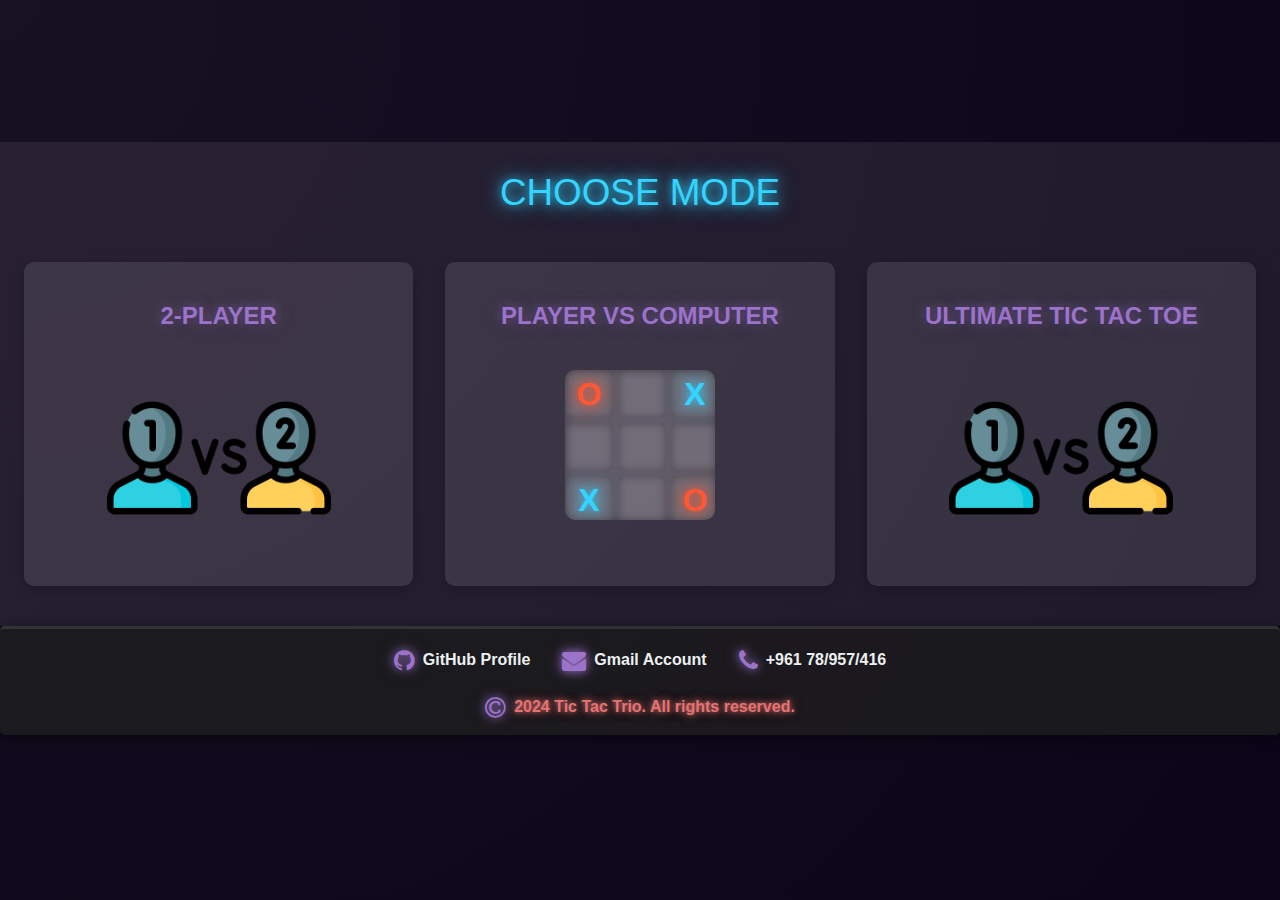
<file: home/index.html>
<!DOCTYPE html><html lang="en" data-critters-container><head>
  <meta charset="utf-8">
  <title>TicTacTrio</title>
  <base href="/">
  <meta name="viewport" content="width=device-width, initial-scale=1">
  <link rel="icon" type="image/x-icon" href="board.png">
  <link rel="stylesheet" href="https://cdnjs.cloudflare.com/ajax/libs/font-awesome/6.0.0-beta3/css/all.min.css">
  <link rel="stylesheet" href="https://cdnjs.cloudflare.com/ajax/libs/font-awesome/4.7.0/css/font-awesome.min.css">
<style>*{box-sizing:border-box}html{height:auto}body{font-family:Poppins,sans-serif;background:radial-gradient(circle at top left,#181023,#0b0519);color:#c3b3d8;margin:0;padding:0;height:100%;text-align:center}html,body{height:100%;display:flex;flex-direction:column;background-color:#121212}.main-content{padding:1.5rem;text-align:center;background:#ffffff14;color:#d5c4f2;transition:.3s ease;animation:fadeInSlideUp 1s;-webkit-user-select:none;user-select:none;flex:1}
</style><link rel="stylesheet" href="styles-X673FE6T.css" media="print" onload="this.media='all'"><noscript><link rel="stylesheet" href="styles-X673FE6T.css"></noscript><style ng-app-id="ng">[_nghost-ng-c811429936]{background:radial-gradient(circle at top left,#181023,#0b0519)}</style><style ng-app-id="ng">header[_ngcontent-ng-c3674075121]{display:flex;justify-content:space-between;align-items:center;padding:1.5rem 3rem;background:#ffffff0d;border-radius:15px;box-shadow:0 8px 25px #00000080;animation:_ngcontent-ng-c3674075121_fadeInSlideUp 1s ease forwards;opacity:0;border-right:none;border-top:none;border-left:none;-webkit-user-select:none;user-select:none;position:relative}@keyframes _ngcontent-ng-c3674075121_fadeInSlideUp{0%{opacity:0;transform:translateY(20px)}to{opacity:1;transform:translateY(0)}}.disable[_ngcontent-ng-c3674075121]{visibility:hidden}.main-header[_ngcontent-ng-c3674075121]{display:flex;justify-content:center;align-items:center;flex:1;text-align:center}.definition[_ngcontent-ng-c3674075121]{cursor:pointer;display:flex;flex-direction:column;align-items:center;margin:0 1rem}.title[_ngcontent-ng-c3674075121]{font-size:2.6rem;font-weight:700;text-transform:uppercase;letter-spacing:3px;color:#d5c4f2;transition:color .3s ease;animation:_ngcontent-ng-c3674075121_colorGlow 3s infinite alternate;text-shadow:3px 3px 10px rgba(0,0,0,.4),1px 1px 2px #9C73CA;background:linear-gradient(to right,#d5c4f2,#9c73ca);-webkit-background-clip:text;-webkit-text-fill-color:transparent}.more-info-btn[_ngcontent-ng-c3674075121]{position:absolute;right:2rem;top:47%;transform:translateY(-50%);width:3.525rem;height:3.525rem;background-color:#f39c12;color:#fff;border-radius:50%;display:flex;justify-content:center;align-items:center;box-shadow:0 4px 15px #0000004d;cursor:pointer;animation:_ngcontent-ng-c3674075121_glow 1.5s infinite alternate;transition:transform .3s ease,box-shadow .3s ease;border:2px solid #f39c12}.more-info-btn[_ngcontent-ng-c3674075121]   button[_ngcontent-ng-c3674075121]{background:transparent;border:none;color:#fff;font-size:2rem;font-weight:700;cursor:pointer;outline:none;transition:transform .4s ease,box-shadow .3s ease,rotate .5s ease}.tagline[_ngcontent-ng-c3674075121]{font-size:1.3rem;font-weight:600;color:#a78ac4;letter-spacing:1.2px;padding-bottom:0;margin-top:.3rem;text-shadow:1px 1px 2px rgba(0,0,0,.2)}.definition[_ngcontent-ng-c3674075121]   .title[_ngcontent-ng-c3674075121]:hover, .definition[_ngcontent-ng-c3674075121]   .tagline[_ngcontent-ng-c3674075121]:hover{color:#8c64ca;text-shadow:3px 3px 15px #8c64ca}.definition[_ngcontent-ng-c3674075121]   .title[_ngcontent-ng-c3674075121]:after, .definition[_ngcontent-ng-c3674075121]   .tagline[_ngcontent-ng-c3674075121]:after{content:"";display:block;width:100%;height:2.5px;background-color:#8c64ca;margin-top:6px;transform:scaleX(0);transition:transform .3s ease}.definition[_ngcontent-ng-c3674075121]   .title[_ngcontent-ng-c3674075121]:hover:after, .definition[_ngcontent-ng-c3674075121]   .tagline[_ngcontent-ng-c3674075121]:hover:after{transform:scaleX(1)}@keyframes _ngcontent-ng-c3674075121_colorGlow{0%{color:#d5c4f2}to{color:#9c73ca}}.symbol[_ngcontent-ng-c3674075121]{cursor:pointer;font-size:3.5rem;font-weight:700;color:#e8d4f8;text-transform:uppercase;animation:_ngcontent-ng-c3674075121_bounce 1.5s infinite ease-in-out,_ngcontent-ng-c3674075121_shine 1.5s infinite alternate;margin:0 1rem;transition:transform .4s ease-in-out}.symbol[_ngcontent-ng-c3674075121]:hover{transform:scale(1.1);text-shadow:0px 0px 15px #9C73CA}.symbol[_ngcontent-ng-c3674075121]:active{transform:scale(.95);color:#9c73ca;box-shadow:0 0 15px #e74c3c}.symbol[_ngcontent-ng-c3674075121]:active{animation:_ngcontent-ng-c3674075121_bouncePress .3s ease-out}@keyframes _ngcontent-ng-c3674075121_bouncePress{0%{transform:scale(1)}50%{transform:scale(1.1)}to{transform:scale(.95)}}@keyframes _ngcontent-ng-c3674075121_bounce{0%,to{transform:translateY(0)}50%{transform:translateY(-5px)}}@keyframes _ngcontent-ng-c3674075121_shine{0%{text-shadow:0 0 5px rgba(52,152,219,.5),0 0 10px rgba(52,152,219,.7),0 0 15px rgba(52,152,219,1)}to{text-shadow:0 0 10px rgba(231,76,60,.8),0 0 20px rgba(231,76,60,1),0 0 30px rgba(231,76,60,1)}}@keyframes _ngcontent-ng-c3674075121_glow{0%{box-shadow:0 0 10px #ffd70080,0 0 20px gold}to{box-shadow:0 0 20px gold,0 0 30px gold}}.more-info-btn[_ngcontent-ng-c3674075121]:hover{transform:translateY(-50%) scale(1.2);box-shadow:0 8px 25px #00000080;background-color:#f39c12}.more-info-btn[_ngcontent-ng-c3674075121]:hover   button[_ngcontent-ng-c3674075121]{transform:rotate(360deg);text-shadow:0 0 10px rgba(255,215,0,.8)}.more-info-btn[_ngcontent-ng-c3674075121]   button[_ngcontent-ng-c3674075121]:focus, .more-info-btn[_ngcontent-ng-c3674075121]   button[_ngcontent-ng-c3674075121]:active{outline:none;background:transparent;color:#fff;box-shadow:none;transform:rotate(0)}@keyframes _ngcontent-ng-c3674075121_rotate3d{0%{transform:rotate(0)}50%{transform:rotate(180deg)}to{transform:rotate(360deg)}}@keyframes _ngcontent-ng-c3674075121_redBlueGlow{0%{box-shadow:0 0 10px #f00c,0 0 15px #cd070780}50%{box-shadow:0 0 20px #1b1ba0,0 0 30px #27279fb3}to{box-shadow:0 0 10px #f00c,0 0 15px #aa121280}}@media (max-width: 600px){header[_ngcontent-ng-c3674075121]{padding:1rem;flex-direction:column}.main-header[_ngcontent-ng-c3674075121]{flex-direction:column}.title[_ngcontent-ng-c3674075121]{font-size:1.8rem}.tagline[_ngcontent-ng-c3674075121]{font-size:.9rem}.symbol[_ngcontent-ng-c3674075121]{font-size:2.5rem;margin:.5rem}.more-info-btn[_ngcontent-ng-c3674075121]{width:2.5rem;height:2.5rem;right:1rem;top:2rem}.more-info-btn[_ngcontent-ng-c3674075121]   button[_ngcontent-ng-c3674075121]{font-size:1}}a[_ngcontent-ng-c3674075121]{text-decoration:none}</style><style ng-app-id="ng">.main-content[_ngcontent-ng-c437366443]{padding:1rem 1.5rem 2.5rem;text-align:center;height:auto;background:#ffffff14;color:#d5c4f2;transition:.3s ease;animation:_ngcontent-ng-c437366443_fadeInSlideUp 1s;-webkit-user-select:none;user-select:none}.main-content[_ngcontent-ng-c437366443]   h2[_ngcontent-ng-c437366443]{color:#33d4ff!important;text-shadow:0 0 10px rgba(51,212,255,.8),0 0 20px rgba(51,212,255,.6),0 0 30px rgba(51,212,255,.4);display:inline-block;padding-top:.4rem;font-size:2.3rem!important;padding-bottom:2rem;font-weight:500;margin-top:.5rem;margin-bottom:1rem;text-transform:uppercase;transition:color .3s ease,transform .3s ease,text-shadow .3s ease;-webkit-background-clip:text}.main-content[_ngcontent-ng-c437366443]   h2[_ngcontent-ng-c437366443]:hover{transform:scale(1.05);color:#ffeaa7;text-shadow:0 3px 8px rgba(255,255,255,.4),0 0 12px rgba(255,234,167,.7),0 0 20px rgba(255,234,167,.5)}.main-content[_ngcontent-ng-c437366443]   h2[_ngcontent-ng-c437366443]:hover{transform:scale(1.03);color:#fff;text-shadow:0 3px 8px rgba(255,255,255,.4),0 0 12px rgba(204,204,204,.6),0 0 20px rgba(204,204,204,.5)}@keyframes _ngcontent-ng-c437366443_glow{0%{text-shadow:0 0 10px rgba(0,200,255,.8),0 0 30px rgba(0,200,255,.6)}to{text-shadow:0 0 15px rgba(0,200,255,.9),0 0 35px rgba(0,200,255,.7)}}@keyframes _ngcontent-ng-c437366443_pulse-glow{0%{text-shadow:0 0 10px rgba(255,223,0,.8),0 0 20px rgba(255,223,0,.6)}50%{text-shadow:0 0 15px rgba(255,223,0,1),0 0 30px rgba(255,223,0,.8)}to{text-shadow:0 0 10px rgba(255,223,0,.8),0 0 20px rgba(255,223,0,.6)}}.modes[_ngcontent-ng-c437366443]{display:flex;justify-content:space-around;gap:2rem;flex-wrap:wrap}.mode[_ngcontent-ng-c437366443]{flex:1 1 30%;display:flex;flex-direction:column;align-items:center;background:#ffffff1a;padding:1rem;border-radius:10px;transition:transform .3s ease,box-shadow .3s ease;box-shadow:0 4px 15px #0003;animation:_ngcontent-ng-c437366443_glow 5s ease-in-out infinite alternate}.mode[_ngcontent-ng-c437366443]:hover{transform:scale(1.05);box-shadow:0 6px 20px #0006}.mode[_ngcontent-ng-c437366443]   h3[_ngcontent-ng-c437366443]{font-size:1.5rem;color:#9c73ca;margin-bottom:1rem;text-transform:uppercase;text-shadow:0 2px 5px rgba(0,0,0,.2),0 0 10px rgba(156,115,202,.5),0 0 20px rgba(156,115,202,.3);animation:_ngcontent-ng-c437366443_modeNameGlowing 2s infinite alternate}@keyframes _ngcontent-ng-c437366443_modeNameGlowing{0%{text-shadow:0 2px 5px rgba(0,0,0,.2),0 0 10px rgba(156,115,202,.5),0 0 20px rgba(156,115,202,.3),0 0 30px rgba(156,115,202,.2)}to{text-shadow:0 2px 5px rgba(0,0,0,.2),0 0 15px rgba(156,115,202,.6),0 0 25px rgba(156,115,202,.5),0 0 35px rgba(156,115,202,.4)}}.tic-tac-toe-board[_ngcontent-ng-c437366443]{padding-bottom:7rem;width:16rem;height:14rem;gap:5px;position:relative}.ultimate[_ngcontent-ng-c437366443], .Two-player[_ngcontent-ng-c437366443]{background-position:center;background-repeat:no-repeat;background-size:contain}.ultimate[_ngcontent-ng-c437366443]{background-image:url("./media/1vs1-PIL2T6C2.png")}.Two-player[_ngcontent-ng-c437366443]{background-image:url("./media/1vs1-PIL2T6C2.png")}@keyframes _ngcontent-ng-c437366443_fadeInSlideUp{0%{opacity:0;transform:translateY(20px)}to{opacity:1;transform:translateY(0)}}@keyframes _ngcontent-ng-c437366443_shine{0%{text-shadow:0 0 5px rgba(52,152,219,.5),0 0 10px rgba(52,152,219,.7),0 0 15px rgba(52,152,219,1)}to{text-shadow:0 0 10px rgba(231,76,60,.8),0 0 20px rgba(231,76,60,1),0 0 30px rgba(231,76,60,1)}}.PvsComp[_ngcontent-ng-c437366443]{width:150px;height:150px;display:grid;grid-template-columns:repeat(3,1fr);grid-template-rows:repeat(3,1fr);gap:5px;background-color:#fff3;box-shadow:inset 0 0 10px #0000004d;position:relative;border-radius:10px;margin-top:1.5rem;overflow:hidden;animation:_ngcontent-ng-c437366443_glow 1.5s ease-in-out infinite alternate}@keyframes _ngcontent-ng-c437366443_glow{0%{box-shadow:0 0 10px #fffc,0 0 15px #ffffff80}to{box-shadow:0 0 20px #fff,0 0 30px #ffffffb3}}.tic-tac-toe-cell[_ngcontent-ng-c437366443]{display:flex;justify-content:center;align-items:center;font-size:2rem;font-weight:700;width:3rem;height:3rem;color:#fff;background-color:#ffffff1a;border-radius:5px;transition:transform .2s ease-in-out;position:relative;cursor:pointer;box-shadow:inset 0 0 10px #0000004d}.tic-tac-toe-cell[_ngcontent-ng-c437366443]:nth-child(1), .tic-tac-toe-cell[_ngcontent-ng-c437366443]:nth-child(9){color:#ff5733;text-shadow:0 0 10px rgba(255,87,51,.8),0 0 20px rgba(255,87,51,.6),0 0 30px rgba(255,87,51,.4);animation:glowX 1.5s ease-in-out infinite alternate}.tic-tac-toe-cell[_ngcontent-ng-c437366443]:nth-child(3), .tic-tac-toe-cell[_ngcontent-ng-c437366443]:nth-child(7){color:#33d4ff;text-shadow:0 0 10px rgba(51,212,255,.8),0 0 20px rgba(51,212,255,.6),0 0 30px rgba(51,212,255,.4);animation:glowO 1.5s ease-in-out infinite alternate}.tic-tac-toe-cell[_ngcontent-ng-c437366443]:hover{transform:scale(1.1)}.disable[_ngcontent-ng-c437366443]{pointer-events:none;opacity:.06;background-color:#000c;-webkit-backdrop-filter:blur(10px);backdrop-filter:blur(10px)}</style><style ng-app-id="ng">.sociality[_ngcontent-ng-c352515433]{background:#1e1e1ecc;color:#d5c4f2;padding:1.2rem 1.8rem 1.8rem;border-radius:5px;padding-bottom:0;text-align:center;border-top:3px solid rgba(255,255,255,.1);font-family:Arial,sans-serif;box-shadow:0 4px 15px #00000080;-webkit-user-select:none;user-select:none}.footer-content[_ngcontent-ng-c352515433]{max-width:1200px;margin:0 auto;display:flex;flex-direction:column;align-items:center;gap:.4rem}.incolumn[_ngcontent-ng-c352515433]{display:flex;flex-direction:row;justify-content:center;gap:2rem}.footer-item[_ngcontent-ng-c352515433]{display:flex;align-items:center;gap:.5rem;margin-bottom:1rem;transition:.3s ease}.footer-item[_ngcontent-ng-c352515433]   i[_ngcontent-ng-c352515433]{font-size:1.5rem;color:#9c73ca;text-shadow:0 0 8px rgba(156,115,202,.8),0 0 15px rgba(156,115,202,.6)}.footer-item[_ngcontent-ng-c352515433]   a[_ngcontent-ng-c352515433], .footer-item[_ngcontent-ng-c352515433]   span[_ngcontent-ng-c352515433]{text-decoration:none;color:#ecf0f1;font-weight:700}.footer-item[_ngcontent-ng-c352515433]   a[_ngcontent-ng-c352515433]:hover{color:#9c73ca;text-shadow:0 0 8px rgba(156,115,202,1)}footer[_ngcontent-ng-c352515433]   p[_ngcontent-ng-c352515433]{font-size:1rem;margin-top:1rem;color:#ecf0f1;text-shadow:0 0 5px rgba(156,115,202,.8)}.copyright[_ngcontent-ng-c352515433]{animation:_ngcontent-ng-c352515433_redBlueGlow 5s ease-in-out infinite alternate!important}@keyframes _ngcontent-ng-c352515433_redBlueGlow{0%{color:#a23a3a97}50%{color:#2d2dc49c}to{color:#6a287c88}}.copy[_ngcontent-ng-c352515433]{color:#e57373!important;text-shadow:0 0 5px rgba(229,115,115,.7),0 0 10px rgba(229,115,115,.5),0 0 15px rgba(229,115,115,.3);font-weight:500}</style></head>
<body><!--nghm-->
  <app-root _nghost-ng-c4201615427 ng-version="18.2.10" ngh="2" ng-server-context="ssg"><app-home _ngcontent-ng-c4201615427 _nghost-ng-c811429936 ngh="1">

<app-header _ngcontent-ng-c811429936 _nghost-ng-c3674075121 ngh="0"><header _ngcontent-ng-c3674075121><div _ngcontent-ng-c3674075121 class="main-header"><div _ngcontent-ng-c3674075121 class="symbol">X</div><div _ngcontent-ng-c3674075121 class="definition"><span _ngcontent-ng-c3674075121 class="title">Tic Tac Trio</span><span _ngcontent-ng-c3674075121 class="tagline">Three ways to play, one play to win! </span></div><div _ngcontent-ng-c3674075121 class="symbol">O</div></div><div _ngcontent-ng-c3674075121 class="more-info-btn"><button _ngcontent-ng-c3674075121>?</button></div></header><!----></app-header><app-modes _ngcontent-ng-c811429936 _nghost-ng-c437366443 ngh="1"><main _ngcontent-ng-c437366443 class="main-content"><h2 _ngcontent-ng-c437366443>Choose Mode</h2><article _ngcontent-ng-c437366443 class="modes"><div _ngcontent-ng-c437366443 routerlink="two-players" routerlinkactive="active" class="mode" tabindex="0"><h3 _ngcontent-ng-c437366443>2-Player</h3><div _ngcontent-ng-c437366443 class="tic-tac-toe-board Two-player"></div></div><div _ngcontent-ng-c437366443 routerlink="playerVsComputer" routerlinkactive="active" class="mode" tabindex="0"><h3 _ngcontent-ng-c437366443>Player vs Computer</h3><div _ngcontent-ng-c437366443 class="PvsComp"><div _ngcontent-ng-c437366443 class="tic-tac-toe-cell">O</div><div _ngcontent-ng-c437366443 class="tic-tac-toe-cell"></div><div _ngcontent-ng-c437366443 class="tic-tac-toe-cell">X</div><div _ngcontent-ng-c437366443 class="tic-tac-toe-cell"></div><div _ngcontent-ng-c437366443 class="tic-tac-toe-cell"></div><div _ngcontent-ng-c437366443 class="tic-tac-toe-cell"></div><div _ngcontent-ng-c437366443 class="tic-tac-toe-cell">X</div><div _ngcontent-ng-c437366443 class="tic-tac-toe-cell"></div><div _ngcontent-ng-c437366443 class="tic-tac-toe-cell">O</div></div></div><div _ngcontent-ng-c437366443 routerlink="ultimate" routerlinkactive="active" class="mode" tabindex="0"><h3 _ngcontent-ng-c437366443>Ultimate Tic Tac Toe</h3><div _ngcontent-ng-c437366443 class="tic-tac-toe-board ultimate"></div></div></article></main></app-modes><app-footer _ngcontent-ng-c811429936 _nghost-ng-c352515433 ngh="1"><footer _ngcontent-ng-c352515433 class="sociality"><div _ngcontent-ng-c352515433 class="footer-content"><div _ngcontent-ng-c352515433 class="incolumn"><div _ngcontent-ng-c352515433 class="footer-item"><i _ngcontent-ng-c352515433 class="fa fa-github"></i><a _ngcontent-ng-c352515433 href="https://github.com/ali-shokor" target="_blank" rel="noopener noreferrer">GitHub Profile</a></div><div _ngcontent-ng-c352515433 class="footer-item"><i _ngcontent-ng-c352515433 class="fa fa-envelope"></i><a _ngcontent-ng-c352515433 href="mailto:ali.personal.programmer@gmail.com" target="_blank">Gmail Account</a></div><div _ngcontent-ng-c352515433 class="footer-item"><i _ngcontent-ng-c352515433 class="fa fa-phone"></i><span _ngcontent-ng-c352515433>+961 78/957/416</span></div></div><div _ngcontent-ng-c352515433 class="footer-item"><i _ngcontent-ng-c352515433 class="fa fa-copyright"></i><span _ngcontent-ng-c352515433 class="copy"> 2024 Tic Tac Trio. All rights reserved.</span></div></div></footer></app-footer></app-home><!----><!----></app-root>
<script src="polyfills-FFHMD2TL.js" type="module"></script><script src="main-KGLBVZO7.js" type="module"></script>
<script id="ng-state" type="application/json">{"__nghData__":[{"t":{"14":"t1"},"c":{"14":[]}},{},{"t":{"0":"t0","1":"t2"},"c":{"0":[{"i":"t0","r":1}],"1":[]}}]}</script></body></html>
</file>
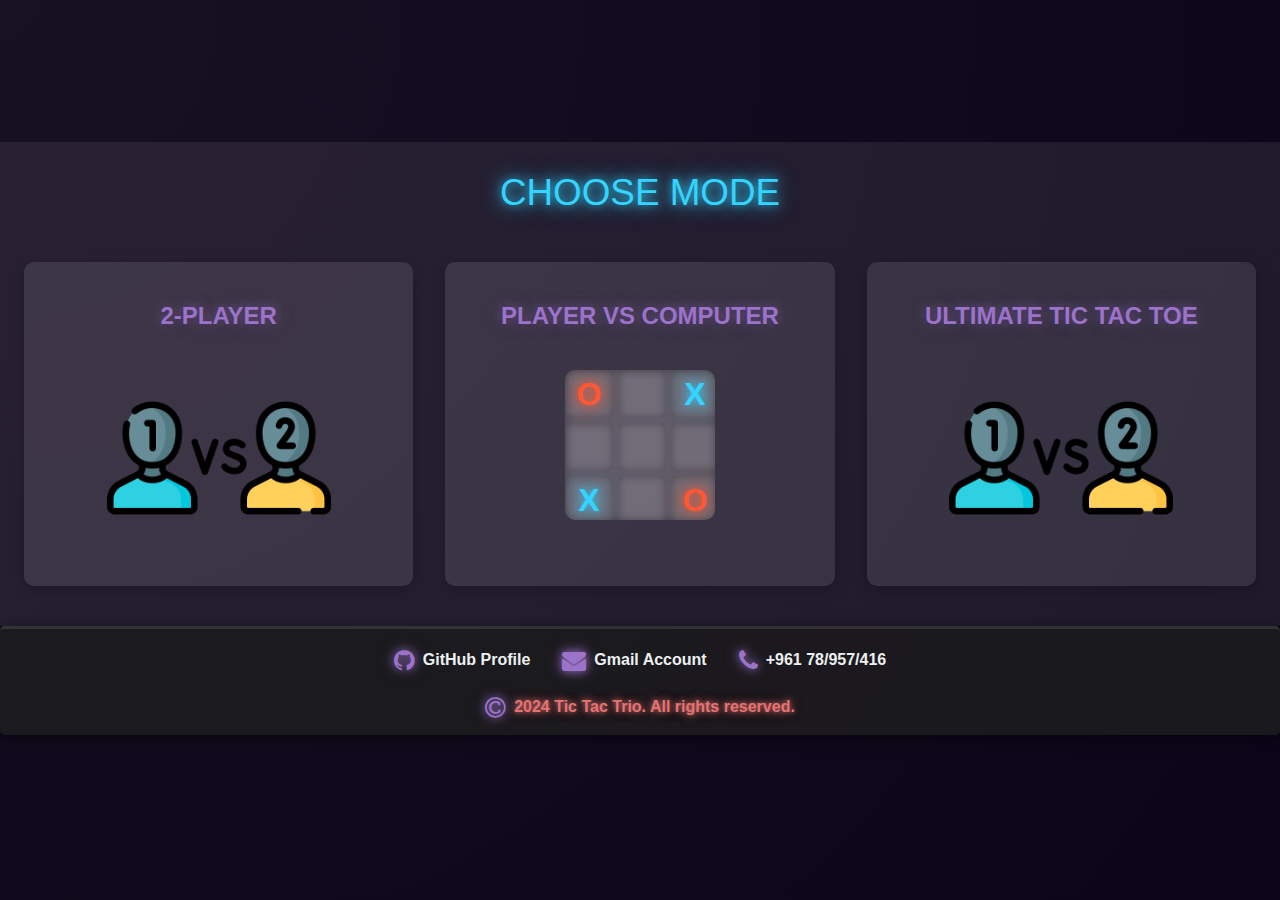
<file: playerVsComputer/index.html>
<!DOCTYPE html><html lang="en" data-critters-container><head>
  <meta charset="utf-8">
  <title>TicTacTrio</title>
  <base href="/">
  <meta name="viewport" content="width=device-width, initial-scale=1">
  <link rel="icon" type="image/x-icon" href="board.png">
  <link rel="stylesheet" href="https://cdnjs.cloudflare.com/ajax/libs/font-awesome/6.0.0-beta3/css/all.min.css">
  <link rel="stylesheet" href="https://cdnjs.cloudflare.com/ajax/libs/font-awesome/4.7.0/css/font-awesome.min.css">
<style>*{box-sizing:border-box}html{height:auto}body{font-family:Poppins,sans-serif;background:radial-gradient(circle at top left,#181023,#0b0519);color:#c3b3d8;margin:0;padding:0;height:100%;text-align:center}html,body{height:100%;display:flex;flex-direction:column;background-color:#121212}.main-content{padding:1.5rem;text-align:center;background:#ffffff14;color:#d5c4f2;transition:.3s ease;animation:fadeInSlideUp 1s;-webkit-user-select:none;user-select:none;flex:1}
</style><link rel="stylesheet" href="styles-X673FE6T.css" media="print" onload="this.media='all'"><noscript><link rel="stylesheet" href="styles-X673FE6T.css"></noscript><style ng-app-id="ng">[_nghost-ng-c811429936]{background:radial-gradient(circle at top left,#181023,#0b0519)}</style><style ng-app-id="ng">header[_ngcontent-ng-c3674075121]{display:flex;justify-content:space-between;align-items:center;padding:1.5rem 3rem;background:#ffffff0d;border-radius:15px;box-shadow:0 8px 25px #00000080;animation:_ngcontent-ng-c3674075121_fadeInSlideUp 1s ease forwards;opacity:0;border-right:none;border-top:none;border-left:none;-webkit-user-select:none;user-select:none;position:relative}@keyframes _ngcontent-ng-c3674075121_fadeInSlideUp{0%{opacity:0;transform:translateY(20px)}to{opacity:1;transform:translateY(0)}}.disable[_ngcontent-ng-c3674075121]{visibility:hidden}.main-header[_ngcontent-ng-c3674075121]{display:flex;justify-content:center;align-items:center;flex:1;text-align:center}.definition[_ngcontent-ng-c3674075121]{cursor:pointer;display:flex;flex-direction:column;align-items:center;margin:0 1rem}.title[_ngcontent-ng-c3674075121]{font-size:2.6rem;font-weight:700;text-transform:uppercase;letter-spacing:3px;color:#d5c4f2;transition:color .3s ease;animation:_ngcontent-ng-c3674075121_colorGlow 3s infinite alternate;text-shadow:3px 3px 10px rgba(0,0,0,.4),1px 1px 2px #9C73CA;background:linear-gradient(to right,#d5c4f2,#9c73ca);-webkit-background-clip:text;-webkit-text-fill-color:transparent}.more-info-btn[_ngcontent-ng-c3674075121]{position:absolute;right:2rem;top:47%;transform:translateY(-50%);width:3.525rem;height:3.525rem;background-color:#f39c12;color:#fff;border-radius:50%;display:flex;justify-content:center;align-items:center;box-shadow:0 4px 15px #0000004d;cursor:pointer;animation:_ngcontent-ng-c3674075121_glow 1.5s infinite alternate;transition:transform .3s ease,box-shadow .3s ease;border:2px solid #f39c12}.more-info-btn[_ngcontent-ng-c3674075121]   button[_ngcontent-ng-c3674075121]{background:transparent;border:none;color:#fff;font-size:2rem;font-weight:700;cursor:pointer;outline:none;transition:transform .4s ease,box-shadow .3s ease,rotate .5s ease}.tagline[_ngcontent-ng-c3674075121]{font-size:1.3rem;font-weight:600;color:#a78ac4;letter-spacing:1.2px;padding-bottom:0;margin-top:.3rem;text-shadow:1px 1px 2px rgba(0,0,0,.2)}.definition[_ngcontent-ng-c3674075121]   .title[_ngcontent-ng-c3674075121]:hover, .definition[_ngcontent-ng-c3674075121]   .tagline[_ngcontent-ng-c3674075121]:hover{color:#8c64ca;text-shadow:3px 3px 15px #8c64ca}.definition[_ngcontent-ng-c3674075121]   .title[_ngcontent-ng-c3674075121]:after, .definition[_ngcontent-ng-c3674075121]   .tagline[_ngcontent-ng-c3674075121]:after{content:"";display:block;width:100%;height:2.5px;background-color:#8c64ca;margin-top:6px;transform:scaleX(0);transition:transform .3s ease}.definition[_ngcontent-ng-c3674075121]   .title[_ngcontent-ng-c3674075121]:hover:after, .definition[_ngcontent-ng-c3674075121]   .tagline[_ngcontent-ng-c3674075121]:hover:after{transform:scaleX(1)}@keyframes _ngcontent-ng-c3674075121_colorGlow{0%{color:#d5c4f2}to{color:#9c73ca}}.symbol[_ngcontent-ng-c3674075121]{cursor:pointer;font-size:3.5rem;font-weight:700;color:#e8d4f8;text-transform:uppercase;animation:_ngcontent-ng-c3674075121_bounce 1.5s infinite ease-in-out,_ngcontent-ng-c3674075121_shine 1.5s infinite alternate;margin:0 1rem;transition:transform .4s ease-in-out}.symbol[_ngcontent-ng-c3674075121]:hover{transform:scale(1.1);text-shadow:0px 0px 15px #9C73CA}.symbol[_ngcontent-ng-c3674075121]:active{transform:scale(.95);color:#9c73ca;box-shadow:0 0 15px #e74c3c}.symbol[_ngcontent-ng-c3674075121]:active{animation:_ngcontent-ng-c3674075121_bouncePress .3s ease-out}@keyframes _ngcontent-ng-c3674075121_bouncePress{0%{transform:scale(1)}50%{transform:scale(1.1)}to{transform:scale(.95)}}@keyframes _ngcontent-ng-c3674075121_bounce{0%,to{transform:translateY(0)}50%{transform:translateY(-5px)}}@keyframes _ngcontent-ng-c3674075121_shine{0%{text-shadow:0 0 5px rgba(52,152,219,.5),0 0 10px rgba(52,152,219,.7),0 0 15px rgba(52,152,219,1)}to{text-shadow:0 0 10px rgba(231,76,60,.8),0 0 20px rgba(231,76,60,1),0 0 30px rgba(231,76,60,1)}}@keyframes _ngcontent-ng-c3674075121_glow{0%{box-shadow:0 0 10px #ffd70080,0 0 20px gold}to{box-shadow:0 0 20px gold,0 0 30px gold}}.more-info-btn[_ngcontent-ng-c3674075121]:hover{transform:translateY(-50%) scale(1.2);box-shadow:0 8px 25px #00000080;background-color:#f39c12}.more-info-btn[_ngcontent-ng-c3674075121]:hover   button[_ngcontent-ng-c3674075121]{transform:rotate(360deg);text-shadow:0 0 10px rgba(255,215,0,.8)}.more-info-btn[_ngcontent-ng-c3674075121]   button[_ngcontent-ng-c3674075121]:focus, .more-info-btn[_ngcontent-ng-c3674075121]   button[_ngcontent-ng-c3674075121]:active{outline:none;background:transparent;color:#fff;box-shadow:none;transform:rotate(0)}@keyframes _ngcontent-ng-c3674075121_rotate3d{0%{transform:rotate(0)}50%{transform:rotate(180deg)}to{transform:rotate(360deg)}}@keyframes _ngcontent-ng-c3674075121_redBlueGlow{0%{box-shadow:0 0 10px #f00c,0 0 15px #cd070780}50%{box-shadow:0 0 20px #1b1ba0,0 0 30px #27279fb3}to{box-shadow:0 0 10px #f00c,0 0 15px #aa121280}}@media (max-width: 600px){header[_ngcontent-ng-c3674075121]{padding:1rem;flex-direction:column}.main-header[_ngcontent-ng-c3674075121]{flex-direction:column}.title[_ngcontent-ng-c3674075121]{font-size:1.8rem}.tagline[_ngcontent-ng-c3674075121]{font-size:.9rem}.symbol[_ngcontent-ng-c3674075121]{font-size:2.5rem;margin:.5rem}.more-info-btn[_ngcontent-ng-c3674075121]{width:2.5rem;height:2.5rem;right:1rem;top:2rem}.more-info-btn[_ngcontent-ng-c3674075121]   button[_ngcontent-ng-c3674075121]{font-size:1}}a[_ngcontent-ng-c3674075121]{text-decoration:none}</style><style ng-app-id="ng">.main-content[_ngcontent-ng-c437366443]{padding:1rem 1.5rem 2.5rem;text-align:center;height:auto;background:#ffffff14;color:#d5c4f2;transition:.3s ease;animation:_ngcontent-ng-c437366443_fadeInSlideUp 1s;-webkit-user-select:none;user-select:none}.main-content[_ngcontent-ng-c437366443]   h2[_ngcontent-ng-c437366443]{color:#33d4ff!important;text-shadow:0 0 10px rgba(51,212,255,.8),0 0 20px rgba(51,212,255,.6),0 0 30px rgba(51,212,255,.4);display:inline-block;padding-top:.4rem;font-size:2.3rem!important;padding-bottom:2rem;font-weight:500;margin-top:.5rem;margin-bottom:1rem;text-transform:uppercase;transition:color .3s ease,transform .3s ease,text-shadow .3s ease;-webkit-background-clip:text}.main-content[_ngcontent-ng-c437366443]   h2[_ngcontent-ng-c437366443]:hover{transform:scale(1.05);color:#ffeaa7;text-shadow:0 3px 8px rgba(255,255,255,.4),0 0 12px rgba(255,234,167,.7),0 0 20px rgba(255,234,167,.5)}.main-content[_ngcontent-ng-c437366443]   h2[_ngcontent-ng-c437366443]:hover{transform:scale(1.03);color:#fff;text-shadow:0 3px 8px rgba(255,255,255,.4),0 0 12px rgba(204,204,204,.6),0 0 20px rgba(204,204,204,.5)}@keyframes _ngcontent-ng-c437366443_glow{0%{text-shadow:0 0 10px rgba(0,200,255,.8),0 0 30px rgba(0,200,255,.6)}to{text-shadow:0 0 15px rgba(0,200,255,.9),0 0 35px rgba(0,200,255,.7)}}@keyframes _ngcontent-ng-c437366443_pulse-glow{0%{text-shadow:0 0 10px rgba(255,223,0,.8),0 0 20px rgba(255,223,0,.6)}50%{text-shadow:0 0 15px rgba(255,223,0,1),0 0 30px rgba(255,223,0,.8)}to{text-shadow:0 0 10px rgba(255,223,0,.8),0 0 20px rgba(255,223,0,.6)}}.modes[_ngcontent-ng-c437366443]{display:flex;justify-content:space-around;gap:2rem;flex-wrap:wrap}.mode[_ngcontent-ng-c437366443]{flex:1 1 30%;display:flex;flex-direction:column;align-items:center;background:#ffffff1a;padding:1rem;border-radius:10px;transition:transform .3s ease,box-shadow .3s ease;box-shadow:0 4px 15px #0003;animation:_ngcontent-ng-c437366443_glow 5s ease-in-out infinite alternate}.mode[_ngcontent-ng-c437366443]:hover{transform:scale(1.05);box-shadow:0 6px 20px #0006}.mode[_ngcontent-ng-c437366443]   h3[_ngcontent-ng-c437366443]{font-size:1.5rem;color:#9c73ca;margin-bottom:1rem;text-transform:uppercase;text-shadow:0 2px 5px rgba(0,0,0,.2),0 0 10px rgba(156,115,202,.5),0 0 20px rgba(156,115,202,.3);animation:_ngcontent-ng-c437366443_modeNameGlowing 2s infinite alternate}@keyframes _ngcontent-ng-c437366443_modeNameGlowing{0%{text-shadow:0 2px 5px rgba(0,0,0,.2),0 0 10px rgba(156,115,202,.5),0 0 20px rgba(156,115,202,.3),0 0 30px rgba(156,115,202,.2)}to{text-shadow:0 2px 5px rgba(0,0,0,.2),0 0 15px rgba(156,115,202,.6),0 0 25px rgba(156,115,202,.5),0 0 35px rgba(156,115,202,.4)}}.tic-tac-toe-board[_ngcontent-ng-c437366443]{padding-bottom:7rem;width:16rem;height:14rem;gap:5px;position:relative}.ultimate[_ngcontent-ng-c437366443], .Two-player[_ngcontent-ng-c437366443]{background-position:center;background-repeat:no-repeat;background-size:contain}.ultimate[_ngcontent-ng-c437366443]{background-image:url("./media/1vs1-PIL2T6C2.png")}.Two-player[_ngcontent-ng-c437366443]{background-image:url("./media/1vs1-PIL2T6C2.png")}@keyframes _ngcontent-ng-c437366443_fadeInSlideUp{0%{opacity:0;transform:translateY(20px)}to{opacity:1;transform:translateY(0)}}@keyframes _ngcontent-ng-c437366443_shine{0%{text-shadow:0 0 5px rgba(52,152,219,.5),0 0 10px rgba(52,152,219,.7),0 0 15px rgba(52,152,219,1)}to{text-shadow:0 0 10px rgba(231,76,60,.8),0 0 20px rgba(231,76,60,1),0 0 30px rgba(231,76,60,1)}}.PvsComp[_ngcontent-ng-c437366443]{width:150px;height:150px;display:grid;grid-template-columns:repeat(3,1fr);grid-template-rows:repeat(3,1fr);gap:5px;background-color:#fff3;box-shadow:inset 0 0 10px #0000004d;position:relative;border-radius:10px;margin-top:1.5rem;overflow:hidden;animation:_ngcontent-ng-c437366443_glow 1.5s ease-in-out infinite alternate}@keyframes _ngcontent-ng-c437366443_glow{0%{box-shadow:0 0 10px #fffc,0 0 15px #ffffff80}to{box-shadow:0 0 20px #fff,0 0 30px #ffffffb3}}.tic-tac-toe-cell[_ngcontent-ng-c437366443]{display:flex;justify-content:center;align-items:center;font-size:2rem;font-weight:700;width:3rem;height:3rem;color:#fff;background-color:#ffffff1a;border-radius:5px;transition:transform .2s ease-in-out;position:relative;cursor:pointer;box-shadow:inset 0 0 10px #0000004d}.tic-tac-toe-cell[_ngcontent-ng-c437366443]:nth-child(1), .tic-tac-toe-cell[_ngcontent-ng-c437366443]:nth-child(9){color:#ff5733;text-shadow:0 0 10px rgba(255,87,51,.8),0 0 20px rgba(255,87,51,.6),0 0 30px rgba(255,87,51,.4);animation:glowX 1.5s ease-in-out infinite alternate}.tic-tac-toe-cell[_ngcontent-ng-c437366443]:nth-child(3), .tic-tac-toe-cell[_ngcontent-ng-c437366443]:nth-child(7){color:#33d4ff;text-shadow:0 0 10px rgba(51,212,255,.8),0 0 20px rgba(51,212,255,.6),0 0 30px rgba(51,212,255,.4);animation:glowO 1.5s ease-in-out infinite alternate}.tic-tac-toe-cell[_ngcontent-ng-c437366443]:hover{transform:scale(1.1)}.disable[_ngcontent-ng-c437366443]{pointer-events:none;opacity:.06;background-color:#000c;-webkit-backdrop-filter:blur(10px);backdrop-filter:blur(10px)}</style><style ng-app-id="ng">.sociality[_ngcontent-ng-c352515433]{background:#1e1e1ecc;color:#d5c4f2;padding:1.2rem 1.8rem 1.8rem;border-radius:5px;padding-bottom:0;text-align:center;border-top:3px solid rgba(255,255,255,.1);font-family:Arial,sans-serif;box-shadow:0 4px 15px #00000080;-webkit-user-select:none;user-select:none}.footer-content[_ngcontent-ng-c352515433]{max-width:1200px;margin:0 auto;display:flex;flex-direction:column;align-items:center;gap:.4rem}.incolumn[_ngcontent-ng-c352515433]{display:flex;flex-direction:row;justify-content:center;gap:2rem}.footer-item[_ngcontent-ng-c352515433]{display:flex;align-items:center;gap:.5rem;margin-bottom:1rem;transition:.3s ease}.footer-item[_ngcontent-ng-c352515433]   i[_ngcontent-ng-c352515433]{font-size:1.5rem;color:#9c73ca;text-shadow:0 0 8px rgba(156,115,202,.8),0 0 15px rgba(156,115,202,.6)}.footer-item[_ngcontent-ng-c352515433]   a[_ngcontent-ng-c352515433], .footer-item[_ngcontent-ng-c352515433]   span[_ngcontent-ng-c352515433]{text-decoration:none;color:#ecf0f1;font-weight:700}.footer-item[_ngcontent-ng-c352515433]   a[_ngcontent-ng-c352515433]:hover{color:#9c73ca;text-shadow:0 0 8px rgba(156,115,202,1)}footer[_ngcontent-ng-c352515433]   p[_ngcontent-ng-c352515433]{font-size:1rem;margin-top:1rem;color:#ecf0f1;text-shadow:0 0 5px rgba(156,115,202,.8)}.copyright[_ngcontent-ng-c352515433]{animation:_ngcontent-ng-c352515433_redBlueGlow 5s ease-in-out infinite alternate!important}@keyframes _ngcontent-ng-c352515433_redBlueGlow{0%{color:#a23a3a97}50%{color:#2d2dc49c}to{color:#6a287c88}}.copy[_ngcontent-ng-c352515433]{color:#e57373!important;text-shadow:0 0 5px rgba(229,115,115,.7),0 0 10px rgba(229,115,115,.5),0 0 15px rgba(229,115,115,.3);font-weight:500}</style></head>
<body><!--nghm-->
  <app-root _nghost-ng-c4201615427 ng-version="18.2.10" ngh="2" ng-server-context="ssg"><app-home _ngcontent-ng-c4201615427 _nghost-ng-c811429936 ngh="1">

<app-header _ngcontent-ng-c811429936 _nghost-ng-c3674075121 ngh="0"><header _ngcontent-ng-c3674075121><div _ngcontent-ng-c3674075121 class="main-header"><div _ngcontent-ng-c3674075121 class="symbol">X</div><div _ngcontent-ng-c3674075121 class="definition"><span _ngcontent-ng-c3674075121 class="title">Tic Tac Trio</span><span _ngcontent-ng-c3674075121 class="tagline">Three ways to play, one play to win! </span></div><div _ngcontent-ng-c3674075121 class="symbol">O</div></div><div _ngcontent-ng-c3674075121 class="more-info-btn"><button _ngcontent-ng-c3674075121>?</button></div></header><!----></app-header><app-modes _ngcontent-ng-c811429936 _nghost-ng-c437366443 ngh="1"><main _ngcontent-ng-c437366443 class="main-content"><h2 _ngcontent-ng-c437366443>Choose Mode</h2><article _ngcontent-ng-c437366443 class="modes"><div _ngcontent-ng-c437366443 routerlink="two-players" routerlinkactive="active" class="mode" tabindex="0"><h3 _ngcontent-ng-c437366443>2-Player</h3><div _ngcontent-ng-c437366443 class="tic-tac-toe-board Two-player"></div></div><div _ngcontent-ng-c437366443 routerlink="playerVsComputer" routerlinkactive="active" class="mode active" tabindex="0"><h3 _ngcontent-ng-c437366443>Player vs Computer</h3><div _ngcontent-ng-c437366443 class="PvsComp"><div _ngcontent-ng-c437366443 class="tic-tac-toe-cell">O</div><div _ngcontent-ng-c437366443 class="tic-tac-toe-cell"></div><div _ngcontent-ng-c437366443 class="tic-tac-toe-cell">X</div><div _ngcontent-ng-c437366443 class="tic-tac-toe-cell"></div><div _ngcontent-ng-c437366443 class="tic-tac-toe-cell"></div><div _ngcontent-ng-c437366443 class="tic-tac-toe-cell"></div><div _ngcontent-ng-c437366443 class="tic-tac-toe-cell">X</div><div _ngcontent-ng-c437366443 class="tic-tac-toe-cell"></div><div _ngcontent-ng-c437366443 class="tic-tac-toe-cell">O</div></div></div><div _ngcontent-ng-c437366443 routerlink="ultimate" routerlinkactive="active" class="mode" tabindex="0"><h3 _ngcontent-ng-c437366443>Ultimate Tic Tac Toe</h3><div _ngcontent-ng-c437366443 class="tic-tac-toe-board ultimate"></div></div></article></main></app-modes><app-footer _ngcontent-ng-c811429936 _nghost-ng-c352515433 ngh="1"><footer _ngcontent-ng-c352515433 class="sociality"><div _ngcontent-ng-c352515433 class="footer-content"><div _ngcontent-ng-c352515433 class="incolumn"><div _ngcontent-ng-c352515433 class="footer-item"><i _ngcontent-ng-c352515433 class="fa fa-github"></i><a _ngcontent-ng-c352515433 href="https://github.com/ali-shokor" target="_blank" rel="noopener noreferrer">GitHub Profile</a></div><div _ngcontent-ng-c352515433 class="footer-item"><i _ngcontent-ng-c352515433 class="fa fa-envelope"></i><a _ngcontent-ng-c352515433 href="mailto:ali.personal.programmer@gmail.com" target="_blank">Gmail Account</a></div><div _ngcontent-ng-c352515433 class="footer-item"><i _ngcontent-ng-c352515433 class="fa fa-phone"></i><span _ngcontent-ng-c352515433>+961 78/957/416</span></div></div><div _ngcontent-ng-c352515433 class="footer-item"><i _ngcontent-ng-c352515433 class="fa fa-copyright"></i><span _ngcontent-ng-c352515433 class="copy"> 2024 Tic Tac Trio. All rights reserved.</span></div></div></footer></app-footer></app-home><!----><!----></app-root>
<script src="polyfills-FFHMD2TL.js" type="module"></script><script src="main-KGLBVZO7.js" type="module"></script>
<script id="ng-state" type="application/json">{"__nghData__":[{"t":{"14":"t1"},"c":{"14":[]}},{},{"t":{"0":"t0","1":"t2"},"c":{"0":[{"i":"t0","r":1}],"1":[]}}]}</script></body></html>
</file>
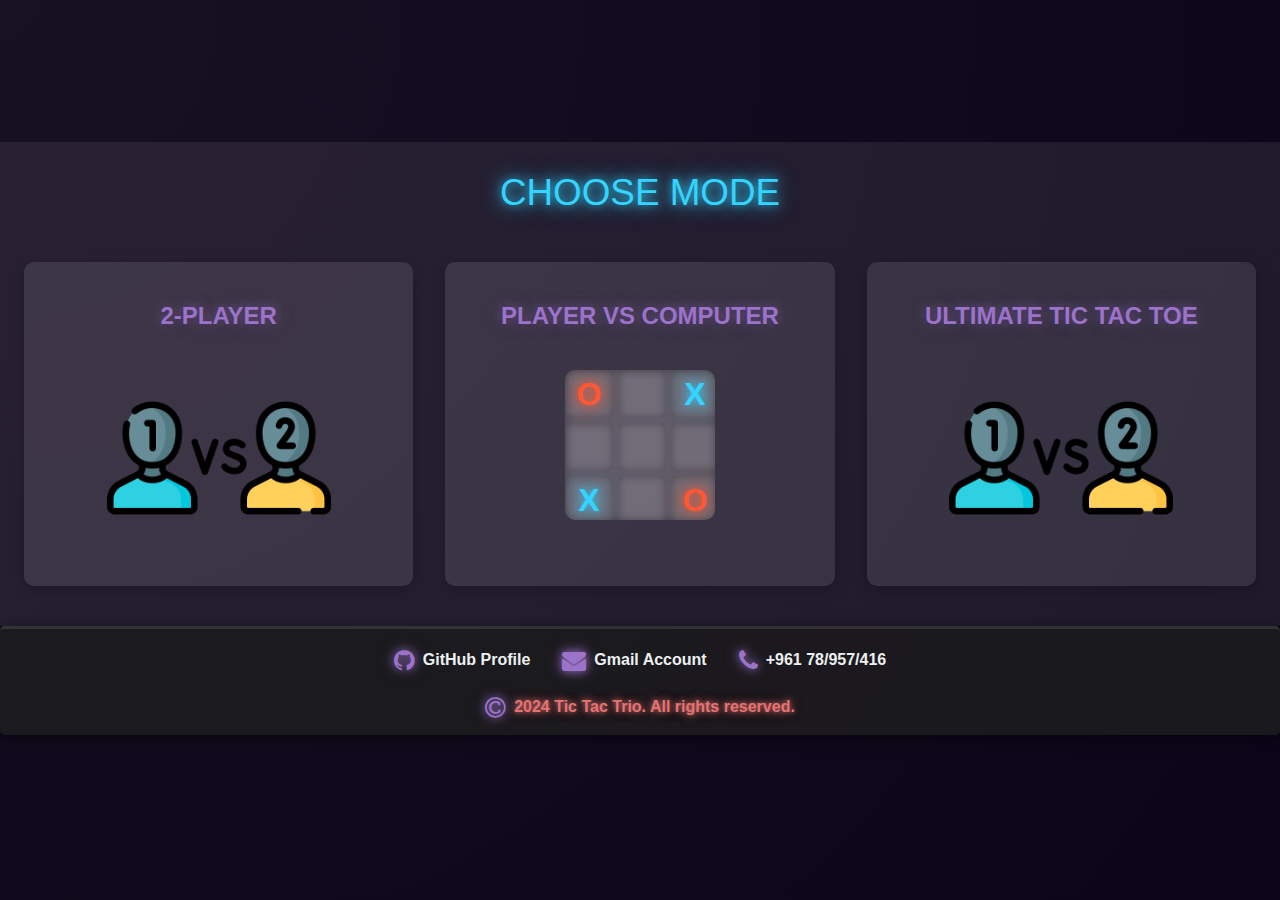
<file: two-players/index.html>
<!DOCTYPE html><html lang="en" data-critters-container><head>
  <meta charset="utf-8">
  <title>TicTacTrio</title>
  <base href="/">
  <meta name="viewport" content="width=device-width, initial-scale=1">
  <link rel="icon" type="image/x-icon" href="board.png">
  <link rel="stylesheet" href="https://cdnjs.cloudflare.com/ajax/libs/font-awesome/6.0.0-beta3/css/all.min.css">
  <link rel="stylesheet" href="https://cdnjs.cloudflare.com/ajax/libs/font-awesome/4.7.0/css/font-awesome.min.css">
<style>*{box-sizing:border-box}html{height:auto}body{font-family:Poppins,sans-serif;background:radial-gradient(circle at top left,#181023,#0b0519);color:#c3b3d8;margin:0;padding:0;height:100%;text-align:center}html,body{height:100%;display:flex;flex-direction:column;background-color:#121212}.main-content{padding:1.5rem;text-align:center;background:#ffffff14;color:#d5c4f2;transition:.3s ease;animation:fadeInSlideUp 1s;-webkit-user-select:none;user-select:none;flex:1}
</style><link rel="stylesheet" href="styles-X673FE6T.css" media="print" onload="this.media='all'"><noscript><link rel="stylesheet" href="styles-X673FE6T.css"></noscript><style ng-app-id="ng">[_nghost-ng-c811429936]{background:radial-gradient(circle at top left,#181023,#0b0519)}</style><style ng-app-id="ng">header[_ngcontent-ng-c3674075121]{display:flex;justify-content:space-between;align-items:center;padding:1.5rem 3rem;background:#ffffff0d;border-radius:15px;box-shadow:0 8px 25px #00000080;animation:_ngcontent-ng-c3674075121_fadeInSlideUp 1s ease forwards;opacity:0;border-right:none;border-top:none;border-left:none;-webkit-user-select:none;user-select:none;position:relative}@keyframes _ngcontent-ng-c3674075121_fadeInSlideUp{0%{opacity:0;transform:translateY(20px)}to{opacity:1;transform:translateY(0)}}.disable[_ngcontent-ng-c3674075121]{visibility:hidden}.main-header[_ngcontent-ng-c3674075121]{display:flex;justify-content:center;align-items:center;flex:1;text-align:center}.definition[_ngcontent-ng-c3674075121]{cursor:pointer;display:flex;flex-direction:column;align-items:center;margin:0 1rem}.title[_ngcontent-ng-c3674075121]{font-size:2.6rem;font-weight:700;text-transform:uppercase;letter-spacing:3px;color:#d5c4f2;transition:color .3s ease;animation:_ngcontent-ng-c3674075121_colorGlow 3s infinite alternate;text-shadow:3px 3px 10px rgba(0,0,0,.4),1px 1px 2px #9C73CA;background:linear-gradient(to right,#d5c4f2,#9c73ca);-webkit-background-clip:text;-webkit-text-fill-color:transparent}.more-info-btn[_ngcontent-ng-c3674075121]{position:absolute;right:2rem;top:47%;transform:translateY(-50%);width:3.525rem;height:3.525rem;background-color:#f39c12;color:#fff;border-radius:50%;display:flex;justify-content:center;align-items:center;box-shadow:0 4px 15px #0000004d;cursor:pointer;animation:_ngcontent-ng-c3674075121_glow 1.5s infinite alternate;transition:transform .3s ease,box-shadow .3s ease;border:2px solid #f39c12}.more-info-btn[_ngcontent-ng-c3674075121]   button[_ngcontent-ng-c3674075121]{background:transparent;border:none;color:#fff;font-size:2rem;font-weight:700;cursor:pointer;outline:none;transition:transform .4s ease,box-shadow .3s ease,rotate .5s ease}.tagline[_ngcontent-ng-c3674075121]{font-size:1.3rem;font-weight:600;color:#a78ac4;letter-spacing:1.2px;padding-bottom:0;margin-top:.3rem;text-shadow:1px 1px 2px rgba(0,0,0,.2)}.definition[_ngcontent-ng-c3674075121]   .title[_ngcontent-ng-c3674075121]:hover, .definition[_ngcontent-ng-c3674075121]   .tagline[_ngcontent-ng-c3674075121]:hover{color:#8c64ca;text-shadow:3px 3px 15px #8c64ca}.definition[_ngcontent-ng-c3674075121]   .title[_ngcontent-ng-c3674075121]:after, .definition[_ngcontent-ng-c3674075121]   .tagline[_ngcontent-ng-c3674075121]:after{content:"";display:block;width:100%;height:2.5px;background-color:#8c64ca;margin-top:6px;transform:scaleX(0);transition:transform .3s ease}.definition[_ngcontent-ng-c3674075121]   .title[_ngcontent-ng-c3674075121]:hover:after, .definition[_ngcontent-ng-c3674075121]   .tagline[_ngcontent-ng-c3674075121]:hover:after{transform:scaleX(1)}@keyframes _ngcontent-ng-c3674075121_colorGlow{0%{color:#d5c4f2}to{color:#9c73ca}}.symbol[_ngcontent-ng-c3674075121]{cursor:pointer;font-size:3.5rem;font-weight:700;color:#e8d4f8;text-transform:uppercase;animation:_ngcontent-ng-c3674075121_bounce 1.5s infinite ease-in-out,_ngcontent-ng-c3674075121_shine 1.5s infinite alternate;margin:0 1rem;transition:transform .4s ease-in-out}.symbol[_ngcontent-ng-c3674075121]:hover{transform:scale(1.1);text-shadow:0px 0px 15px #9C73CA}.symbol[_ngcontent-ng-c3674075121]:active{transform:scale(.95);color:#9c73ca;box-shadow:0 0 15px #e74c3c}.symbol[_ngcontent-ng-c3674075121]:active{animation:_ngcontent-ng-c3674075121_bouncePress .3s ease-out}@keyframes _ngcontent-ng-c3674075121_bouncePress{0%{transform:scale(1)}50%{transform:scale(1.1)}to{transform:scale(.95)}}@keyframes _ngcontent-ng-c3674075121_bounce{0%,to{transform:translateY(0)}50%{transform:translateY(-5px)}}@keyframes _ngcontent-ng-c3674075121_shine{0%{text-shadow:0 0 5px rgba(52,152,219,.5),0 0 10px rgba(52,152,219,.7),0 0 15px rgba(52,152,219,1)}to{text-shadow:0 0 10px rgba(231,76,60,.8),0 0 20px rgba(231,76,60,1),0 0 30px rgba(231,76,60,1)}}@keyframes _ngcontent-ng-c3674075121_glow{0%{box-shadow:0 0 10px #ffd70080,0 0 20px gold}to{box-shadow:0 0 20px gold,0 0 30px gold}}.more-info-btn[_ngcontent-ng-c3674075121]:hover{transform:translateY(-50%) scale(1.2);box-shadow:0 8px 25px #00000080;background-color:#f39c12}.more-info-btn[_ngcontent-ng-c3674075121]:hover   button[_ngcontent-ng-c3674075121]{transform:rotate(360deg);text-shadow:0 0 10px rgba(255,215,0,.8)}.more-info-btn[_ngcontent-ng-c3674075121]   button[_ngcontent-ng-c3674075121]:focus, .more-info-btn[_ngcontent-ng-c3674075121]   button[_ngcontent-ng-c3674075121]:active{outline:none;background:transparent;color:#fff;box-shadow:none;transform:rotate(0)}@keyframes _ngcontent-ng-c3674075121_rotate3d{0%{transform:rotate(0)}50%{transform:rotate(180deg)}to{transform:rotate(360deg)}}@keyframes _ngcontent-ng-c3674075121_redBlueGlow{0%{box-shadow:0 0 10px #f00c,0 0 15px #cd070780}50%{box-shadow:0 0 20px #1b1ba0,0 0 30px #27279fb3}to{box-shadow:0 0 10px #f00c,0 0 15px #aa121280}}@media (max-width: 600px){header[_ngcontent-ng-c3674075121]{padding:1rem;flex-direction:column}.main-header[_ngcontent-ng-c3674075121]{flex-direction:column}.title[_ngcontent-ng-c3674075121]{font-size:1.8rem}.tagline[_ngcontent-ng-c3674075121]{font-size:.9rem}.symbol[_ngcontent-ng-c3674075121]{font-size:2.5rem;margin:.5rem}.more-info-btn[_ngcontent-ng-c3674075121]{width:2.5rem;height:2.5rem;right:1rem;top:2rem}.more-info-btn[_ngcontent-ng-c3674075121]   button[_ngcontent-ng-c3674075121]{font-size:1}}a[_ngcontent-ng-c3674075121]{text-decoration:none}</style><style ng-app-id="ng">.main-content[_ngcontent-ng-c437366443]{padding:1rem 1.5rem 2.5rem;text-align:center;height:auto;background:#ffffff14;color:#d5c4f2;transition:.3s ease;animation:_ngcontent-ng-c437366443_fadeInSlideUp 1s;-webkit-user-select:none;user-select:none}.main-content[_ngcontent-ng-c437366443]   h2[_ngcontent-ng-c437366443]{color:#33d4ff!important;text-shadow:0 0 10px rgba(51,212,255,.8),0 0 20px rgba(51,212,255,.6),0 0 30px rgba(51,212,255,.4);display:inline-block;padding-top:.4rem;font-size:2.3rem!important;padding-bottom:2rem;font-weight:500;margin-top:.5rem;margin-bottom:1rem;text-transform:uppercase;transition:color .3s ease,transform .3s ease,text-shadow .3s ease;-webkit-background-clip:text}.main-content[_ngcontent-ng-c437366443]   h2[_ngcontent-ng-c437366443]:hover{transform:scale(1.05);color:#ffeaa7;text-shadow:0 3px 8px rgba(255,255,255,.4),0 0 12px rgba(255,234,167,.7),0 0 20px rgba(255,234,167,.5)}.main-content[_ngcontent-ng-c437366443]   h2[_ngcontent-ng-c437366443]:hover{transform:scale(1.03);color:#fff;text-shadow:0 3px 8px rgba(255,255,255,.4),0 0 12px rgba(204,204,204,.6),0 0 20px rgba(204,204,204,.5)}@keyframes _ngcontent-ng-c437366443_glow{0%{text-shadow:0 0 10px rgba(0,200,255,.8),0 0 30px rgba(0,200,255,.6)}to{text-shadow:0 0 15px rgba(0,200,255,.9),0 0 35px rgba(0,200,255,.7)}}@keyframes _ngcontent-ng-c437366443_pulse-glow{0%{text-shadow:0 0 10px rgba(255,223,0,.8),0 0 20px rgba(255,223,0,.6)}50%{text-shadow:0 0 15px rgba(255,223,0,1),0 0 30px rgba(255,223,0,.8)}to{text-shadow:0 0 10px rgba(255,223,0,.8),0 0 20px rgba(255,223,0,.6)}}.modes[_ngcontent-ng-c437366443]{display:flex;justify-content:space-around;gap:2rem;flex-wrap:wrap}.mode[_ngcontent-ng-c437366443]{flex:1 1 30%;display:flex;flex-direction:column;align-items:center;background:#ffffff1a;padding:1rem;border-radius:10px;transition:transform .3s ease,box-shadow .3s ease;box-shadow:0 4px 15px #0003;animation:_ngcontent-ng-c437366443_glow 5s ease-in-out infinite alternate}.mode[_ngcontent-ng-c437366443]:hover{transform:scale(1.05);box-shadow:0 6px 20px #0006}.mode[_ngcontent-ng-c437366443]   h3[_ngcontent-ng-c437366443]{font-size:1.5rem;color:#9c73ca;margin-bottom:1rem;text-transform:uppercase;text-shadow:0 2px 5px rgba(0,0,0,.2),0 0 10px rgba(156,115,202,.5),0 0 20px rgba(156,115,202,.3);animation:_ngcontent-ng-c437366443_modeNameGlowing 2s infinite alternate}@keyframes _ngcontent-ng-c437366443_modeNameGlowing{0%{text-shadow:0 2px 5px rgba(0,0,0,.2),0 0 10px rgba(156,115,202,.5),0 0 20px rgba(156,115,202,.3),0 0 30px rgba(156,115,202,.2)}to{text-shadow:0 2px 5px rgba(0,0,0,.2),0 0 15px rgba(156,115,202,.6),0 0 25px rgba(156,115,202,.5),0 0 35px rgba(156,115,202,.4)}}.tic-tac-toe-board[_ngcontent-ng-c437366443]{padding-bottom:7rem;width:16rem;height:14rem;gap:5px;position:relative}.ultimate[_ngcontent-ng-c437366443], .Two-player[_ngcontent-ng-c437366443]{background-position:center;background-repeat:no-repeat;background-size:contain}.ultimate[_ngcontent-ng-c437366443]{background-image:url("./media/1vs1-PIL2T6C2.png")}.Two-player[_ngcontent-ng-c437366443]{background-image:url("./media/1vs1-PIL2T6C2.png")}@keyframes _ngcontent-ng-c437366443_fadeInSlideUp{0%{opacity:0;transform:translateY(20px)}to{opacity:1;transform:translateY(0)}}@keyframes _ngcontent-ng-c437366443_shine{0%{text-shadow:0 0 5px rgba(52,152,219,.5),0 0 10px rgba(52,152,219,.7),0 0 15px rgba(52,152,219,1)}to{text-shadow:0 0 10px rgba(231,76,60,.8),0 0 20px rgba(231,76,60,1),0 0 30px rgba(231,76,60,1)}}.PvsComp[_ngcontent-ng-c437366443]{width:150px;height:150px;display:grid;grid-template-columns:repeat(3,1fr);grid-template-rows:repeat(3,1fr);gap:5px;background-color:#fff3;box-shadow:inset 0 0 10px #0000004d;position:relative;border-radius:10px;margin-top:1.5rem;overflow:hidden;animation:_ngcontent-ng-c437366443_glow 1.5s ease-in-out infinite alternate}@keyframes _ngcontent-ng-c437366443_glow{0%{box-shadow:0 0 10px #fffc,0 0 15px #ffffff80}to{box-shadow:0 0 20px #fff,0 0 30px #ffffffb3}}.tic-tac-toe-cell[_ngcontent-ng-c437366443]{display:flex;justify-content:center;align-items:center;font-size:2rem;font-weight:700;width:3rem;height:3rem;color:#fff;background-color:#ffffff1a;border-radius:5px;transition:transform .2s ease-in-out;position:relative;cursor:pointer;box-shadow:inset 0 0 10px #0000004d}.tic-tac-toe-cell[_ngcontent-ng-c437366443]:nth-child(1), .tic-tac-toe-cell[_ngcontent-ng-c437366443]:nth-child(9){color:#ff5733;text-shadow:0 0 10px rgba(255,87,51,.8),0 0 20px rgba(255,87,51,.6),0 0 30px rgba(255,87,51,.4);animation:glowX 1.5s ease-in-out infinite alternate}.tic-tac-toe-cell[_ngcontent-ng-c437366443]:nth-child(3), .tic-tac-toe-cell[_ngcontent-ng-c437366443]:nth-child(7){color:#33d4ff;text-shadow:0 0 10px rgba(51,212,255,.8),0 0 20px rgba(51,212,255,.6),0 0 30px rgba(51,212,255,.4);animation:glowO 1.5s ease-in-out infinite alternate}.tic-tac-toe-cell[_ngcontent-ng-c437366443]:hover{transform:scale(1.1)}.disable[_ngcontent-ng-c437366443]{pointer-events:none;opacity:.06;background-color:#000c;-webkit-backdrop-filter:blur(10px);backdrop-filter:blur(10px)}</style><style ng-app-id="ng">.sociality[_ngcontent-ng-c352515433]{background:#1e1e1ecc;color:#d5c4f2;padding:1.2rem 1.8rem 1.8rem;border-radius:5px;padding-bottom:0;text-align:center;border-top:3px solid rgba(255,255,255,.1);font-family:Arial,sans-serif;box-shadow:0 4px 15px #00000080;-webkit-user-select:none;user-select:none}.footer-content[_ngcontent-ng-c352515433]{max-width:1200px;margin:0 auto;display:flex;flex-direction:column;align-items:center;gap:.4rem}.incolumn[_ngcontent-ng-c352515433]{display:flex;flex-direction:row;justify-content:center;gap:2rem}.footer-item[_ngcontent-ng-c352515433]{display:flex;align-items:center;gap:.5rem;margin-bottom:1rem;transition:.3s ease}.footer-item[_ngcontent-ng-c352515433]   i[_ngcontent-ng-c352515433]{font-size:1.5rem;color:#9c73ca;text-shadow:0 0 8px rgba(156,115,202,.8),0 0 15px rgba(156,115,202,.6)}.footer-item[_ngcontent-ng-c352515433]   a[_ngcontent-ng-c352515433], .footer-item[_ngcontent-ng-c352515433]   span[_ngcontent-ng-c352515433]{text-decoration:none;color:#ecf0f1;font-weight:700}.footer-item[_ngcontent-ng-c352515433]   a[_ngcontent-ng-c352515433]:hover{color:#9c73ca;text-shadow:0 0 8px rgba(156,115,202,1)}footer[_ngcontent-ng-c352515433]   p[_ngcontent-ng-c352515433]{font-size:1rem;margin-top:1rem;color:#ecf0f1;text-shadow:0 0 5px rgba(156,115,202,.8)}.copyright[_ngcontent-ng-c352515433]{animation:_ngcontent-ng-c352515433_redBlueGlow 5s ease-in-out infinite alternate!important}@keyframes _ngcontent-ng-c352515433_redBlueGlow{0%{color:#a23a3a97}50%{color:#2d2dc49c}to{color:#6a287c88}}.copy[_ngcontent-ng-c352515433]{color:#e57373!important;text-shadow:0 0 5px rgba(229,115,115,.7),0 0 10px rgba(229,115,115,.5),0 0 15px rgba(229,115,115,.3);font-weight:500}</style></head>
<body><!--nghm-->
  <app-root _nghost-ng-c4201615427 ng-version="18.2.10" ngh="2" ng-server-context="ssg"><app-home _ngcontent-ng-c4201615427 _nghost-ng-c811429936 ngh="1">

<app-header _ngcontent-ng-c811429936 _nghost-ng-c3674075121 ngh="0"><header _ngcontent-ng-c3674075121><div _ngcontent-ng-c3674075121 class="main-header"><div _ngcontent-ng-c3674075121 class="symbol">X</div><div _ngcontent-ng-c3674075121 class="definition"><span _ngcontent-ng-c3674075121 class="title">Tic Tac Trio</span><span _ngcontent-ng-c3674075121 class="tagline">Three ways to play, one play to win! </span></div><div _ngcontent-ng-c3674075121 class="symbol">O</div></div><div _ngcontent-ng-c3674075121 class="more-info-btn"><button _ngcontent-ng-c3674075121>?</button></div></header><!----></app-header><app-modes _ngcontent-ng-c811429936 _nghost-ng-c437366443 ngh="1"><main _ngcontent-ng-c437366443 class="main-content"><h2 _ngcontent-ng-c437366443>Choose Mode</h2><article _ngcontent-ng-c437366443 class="modes"><div _ngcontent-ng-c437366443 routerlink="two-players" routerlinkactive="active" class="mode active" tabindex="0"><h3 _ngcontent-ng-c437366443>2-Player</h3><div _ngcontent-ng-c437366443 class="tic-tac-toe-board Two-player"></div></div><div _ngcontent-ng-c437366443 routerlink="playerVsComputer" routerlinkactive="active" class="mode" tabindex="0"><h3 _ngcontent-ng-c437366443>Player vs Computer</h3><div _ngcontent-ng-c437366443 class="PvsComp"><div _ngcontent-ng-c437366443 class="tic-tac-toe-cell">O</div><div _ngcontent-ng-c437366443 class="tic-tac-toe-cell"></div><div _ngcontent-ng-c437366443 class="tic-tac-toe-cell">X</div><div _ngcontent-ng-c437366443 class="tic-tac-toe-cell"></div><div _ngcontent-ng-c437366443 class="tic-tac-toe-cell"></div><div _ngcontent-ng-c437366443 class="tic-tac-toe-cell"></div><div _ngcontent-ng-c437366443 class="tic-tac-toe-cell">X</div><div _ngcontent-ng-c437366443 class="tic-tac-toe-cell"></div><div _ngcontent-ng-c437366443 class="tic-tac-toe-cell">O</div></div></div><div _ngcontent-ng-c437366443 routerlink="ultimate" routerlinkactive="active" class="mode" tabindex="0"><h3 _ngcontent-ng-c437366443>Ultimate Tic Tac Toe</h3><div _ngcontent-ng-c437366443 class="tic-tac-toe-board ultimate"></div></div></article></main></app-modes><app-footer _ngcontent-ng-c811429936 _nghost-ng-c352515433 ngh="1"><footer _ngcontent-ng-c352515433 class="sociality"><div _ngcontent-ng-c352515433 class="footer-content"><div _ngcontent-ng-c352515433 class="incolumn"><div _ngcontent-ng-c352515433 class="footer-item"><i _ngcontent-ng-c352515433 class="fa fa-github"></i><a _ngcontent-ng-c352515433 href="https://github.com/ali-shokor" target="_blank" rel="noopener noreferrer">GitHub Profile</a></div><div _ngcontent-ng-c352515433 class="footer-item"><i _ngcontent-ng-c352515433 class="fa fa-envelope"></i><a _ngcontent-ng-c352515433 href="mailto:ali.personal.programmer@gmail.com" target="_blank">Gmail Account</a></div><div _ngcontent-ng-c352515433 class="footer-item"><i _ngcontent-ng-c352515433 class="fa fa-phone"></i><span _ngcontent-ng-c352515433>+961 78/957/416</span></div></div><div _ngcontent-ng-c352515433 class="footer-item"><i _ngcontent-ng-c352515433 class="fa fa-copyright"></i><span _ngcontent-ng-c352515433 class="copy"> 2024 Tic Tac Trio. All rights reserved.</span></div></div></footer></app-footer></app-home><!----><!----></app-root>
<script src="polyfills-FFHMD2TL.js" type="module"></script><script src="main-KGLBVZO7.js" type="module"></script>
<script id="ng-state" type="application/json">{"__nghData__":[{"t":{"14":"t1"},"c":{"14":[]}},{},{"t":{"0":"t0","1":"t2"},"c":{"0":[{"i":"t0","r":1}],"1":[]}}]}</script></body></html>
</file>
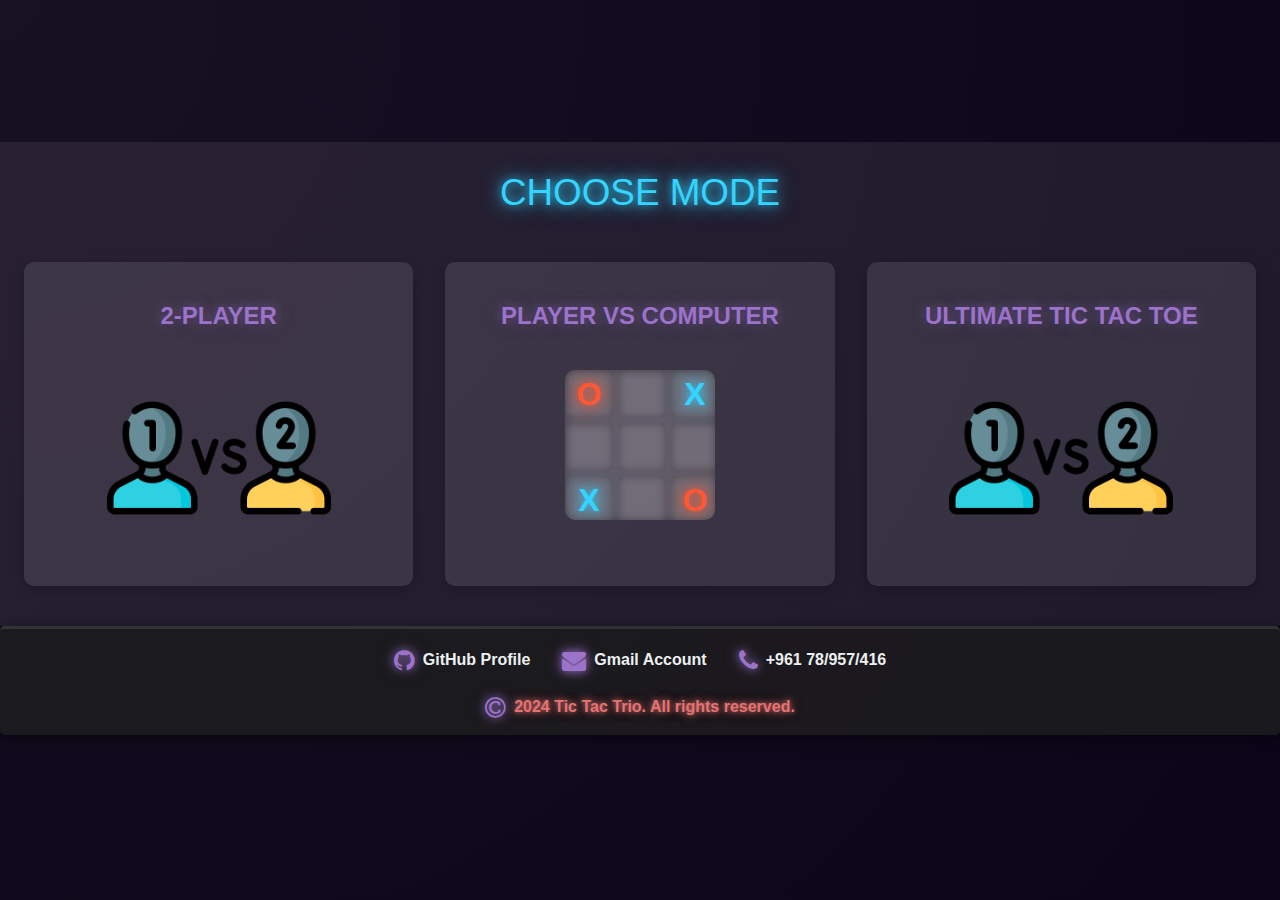
<file: ultimate/index.html>
<!DOCTYPE html><html lang="en" data-critters-container><head>
  <meta charset="utf-8">
  <title>TicTacTrio</title>
  <base href="/">
  <meta name="viewport" content="width=device-width, initial-scale=1">
  <link rel="icon" type="image/x-icon" href="board.png">
  <link rel="stylesheet" href="https://cdnjs.cloudflare.com/ajax/libs/font-awesome/6.0.0-beta3/css/all.min.css">
  <link rel="stylesheet" href="https://cdnjs.cloudflare.com/ajax/libs/font-awesome/4.7.0/css/font-awesome.min.css">
<style>*{box-sizing:border-box}html{height:auto}body{font-family:Poppins,sans-serif;background:radial-gradient(circle at top left,#181023,#0b0519);color:#c3b3d8;margin:0;padding:0;height:100%;text-align:center}html,body{height:100%;display:flex;flex-direction:column;background-color:#121212}.main-content{padding:1.5rem;text-align:center;background:#ffffff14;color:#d5c4f2;transition:.3s ease;animation:fadeInSlideUp 1s;-webkit-user-select:none;user-select:none;flex:1}
</style><link rel="stylesheet" href="styles-X673FE6T.css" media="print" onload="this.media='all'"><noscript><link rel="stylesheet" href="styles-X673FE6T.css"></noscript><style ng-app-id="ng">[_nghost-ng-c811429936]{background:radial-gradient(circle at top left,#181023,#0b0519)}</style><style ng-app-id="ng">header[_ngcontent-ng-c3674075121]{display:flex;justify-content:space-between;align-items:center;padding:1.5rem 3rem;background:#ffffff0d;border-radius:15px;box-shadow:0 8px 25px #00000080;animation:_ngcontent-ng-c3674075121_fadeInSlideUp 1s ease forwards;opacity:0;border-right:none;border-top:none;border-left:none;-webkit-user-select:none;user-select:none;position:relative}@keyframes _ngcontent-ng-c3674075121_fadeInSlideUp{0%{opacity:0;transform:translateY(20px)}to{opacity:1;transform:translateY(0)}}.disable[_ngcontent-ng-c3674075121]{visibility:hidden}.main-header[_ngcontent-ng-c3674075121]{display:flex;justify-content:center;align-items:center;flex:1;text-align:center}.definition[_ngcontent-ng-c3674075121]{cursor:pointer;display:flex;flex-direction:column;align-items:center;margin:0 1rem}.title[_ngcontent-ng-c3674075121]{font-size:2.6rem;font-weight:700;text-transform:uppercase;letter-spacing:3px;color:#d5c4f2;transition:color .3s ease;animation:_ngcontent-ng-c3674075121_colorGlow 3s infinite alternate;text-shadow:3px 3px 10px rgba(0,0,0,.4),1px 1px 2px #9C73CA;background:linear-gradient(to right,#d5c4f2,#9c73ca);-webkit-background-clip:text;-webkit-text-fill-color:transparent}.more-info-btn[_ngcontent-ng-c3674075121]{position:absolute;right:2rem;top:47%;transform:translateY(-50%);width:3.525rem;height:3.525rem;background-color:#f39c12;color:#fff;border-radius:50%;display:flex;justify-content:center;align-items:center;box-shadow:0 4px 15px #0000004d;cursor:pointer;animation:_ngcontent-ng-c3674075121_glow 1.5s infinite alternate;transition:transform .3s ease,box-shadow .3s ease;border:2px solid #f39c12}.more-info-btn[_ngcontent-ng-c3674075121]   button[_ngcontent-ng-c3674075121]{background:transparent;border:none;color:#fff;font-size:2rem;font-weight:700;cursor:pointer;outline:none;transition:transform .4s ease,box-shadow .3s ease,rotate .5s ease}.tagline[_ngcontent-ng-c3674075121]{font-size:1.3rem;font-weight:600;color:#a78ac4;letter-spacing:1.2px;padding-bottom:0;margin-top:.3rem;text-shadow:1px 1px 2px rgba(0,0,0,.2)}.definition[_ngcontent-ng-c3674075121]   .title[_ngcontent-ng-c3674075121]:hover, .definition[_ngcontent-ng-c3674075121]   .tagline[_ngcontent-ng-c3674075121]:hover{color:#8c64ca;text-shadow:3px 3px 15px #8c64ca}.definition[_ngcontent-ng-c3674075121]   .title[_ngcontent-ng-c3674075121]:after, .definition[_ngcontent-ng-c3674075121]   .tagline[_ngcontent-ng-c3674075121]:after{content:"";display:block;width:100%;height:2.5px;background-color:#8c64ca;margin-top:6px;transform:scaleX(0);transition:transform .3s ease}.definition[_ngcontent-ng-c3674075121]   .title[_ngcontent-ng-c3674075121]:hover:after, .definition[_ngcontent-ng-c3674075121]   .tagline[_ngcontent-ng-c3674075121]:hover:after{transform:scaleX(1)}@keyframes _ngcontent-ng-c3674075121_colorGlow{0%{color:#d5c4f2}to{color:#9c73ca}}.symbol[_ngcontent-ng-c3674075121]{cursor:pointer;font-size:3.5rem;font-weight:700;color:#e8d4f8;text-transform:uppercase;animation:_ngcontent-ng-c3674075121_bounce 1.5s infinite ease-in-out,_ngcontent-ng-c3674075121_shine 1.5s infinite alternate;margin:0 1rem;transition:transform .4s ease-in-out}.symbol[_ngcontent-ng-c3674075121]:hover{transform:scale(1.1);text-shadow:0px 0px 15px #9C73CA}.symbol[_ngcontent-ng-c3674075121]:active{transform:scale(.95);color:#9c73ca;box-shadow:0 0 15px #e74c3c}.symbol[_ngcontent-ng-c3674075121]:active{animation:_ngcontent-ng-c3674075121_bouncePress .3s ease-out}@keyframes _ngcontent-ng-c3674075121_bouncePress{0%{transform:scale(1)}50%{transform:scale(1.1)}to{transform:scale(.95)}}@keyframes _ngcontent-ng-c3674075121_bounce{0%,to{transform:translateY(0)}50%{transform:translateY(-5px)}}@keyframes _ngcontent-ng-c3674075121_shine{0%{text-shadow:0 0 5px rgba(52,152,219,.5),0 0 10px rgba(52,152,219,.7),0 0 15px rgba(52,152,219,1)}to{text-shadow:0 0 10px rgba(231,76,60,.8),0 0 20px rgba(231,76,60,1),0 0 30px rgba(231,76,60,1)}}@keyframes _ngcontent-ng-c3674075121_glow{0%{box-shadow:0 0 10px #ffd70080,0 0 20px gold}to{box-shadow:0 0 20px gold,0 0 30px gold}}.more-info-btn[_ngcontent-ng-c3674075121]:hover{transform:translateY(-50%) scale(1.2);box-shadow:0 8px 25px #00000080;background-color:#f39c12}.more-info-btn[_ngcontent-ng-c3674075121]:hover   button[_ngcontent-ng-c3674075121]{transform:rotate(360deg);text-shadow:0 0 10px rgba(255,215,0,.8)}.more-info-btn[_ngcontent-ng-c3674075121]   button[_ngcontent-ng-c3674075121]:focus, .more-info-btn[_ngcontent-ng-c3674075121]   button[_ngcontent-ng-c3674075121]:active{outline:none;background:transparent;color:#fff;box-shadow:none;transform:rotate(0)}@keyframes _ngcontent-ng-c3674075121_rotate3d{0%{transform:rotate(0)}50%{transform:rotate(180deg)}to{transform:rotate(360deg)}}@keyframes _ngcontent-ng-c3674075121_redBlueGlow{0%{box-shadow:0 0 10px #f00c,0 0 15px #cd070780}50%{box-shadow:0 0 20px #1b1ba0,0 0 30px #27279fb3}to{box-shadow:0 0 10px #f00c,0 0 15px #aa121280}}@media (max-width: 600px){header[_ngcontent-ng-c3674075121]{padding:1rem;flex-direction:column}.main-header[_ngcontent-ng-c3674075121]{flex-direction:column}.title[_ngcontent-ng-c3674075121]{font-size:1.8rem}.tagline[_ngcontent-ng-c3674075121]{font-size:.9rem}.symbol[_ngcontent-ng-c3674075121]{font-size:2.5rem;margin:.5rem}.more-info-btn[_ngcontent-ng-c3674075121]{width:2.5rem;height:2.5rem;right:1rem;top:2rem}.more-info-btn[_ngcontent-ng-c3674075121]   button[_ngcontent-ng-c3674075121]{font-size:1}}a[_ngcontent-ng-c3674075121]{text-decoration:none}</style><style ng-app-id="ng">.main-content[_ngcontent-ng-c437366443]{padding:1rem 1.5rem 2.5rem;text-align:center;height:auto;background:#ffffff14;color:#d5c4f2;transition:.3s ease;animation:_ngcontent-ng-c437366443_fadeInSlideUp 1s;-webkit-user-select:none;user-select:none}.main-content[_ngcontent-ng-c437366443]   h2[_ngcontent-ng-c437366443]{color:#33d4ff!important;text-shadow:0 0 10px rgba(51,212,255,.8),0 0 20px rgba(51,212,255,.6),0 0 30px rgba(51,212,255,.4);display:inline-block;padding-top:.4rem;font-size:2.3rem!important;padding-bottom:2rem;font-weight:500;margin-top:.5rem;margin-bottom:1rem;text-transform:uppercase;transition:color .3s ease,transform .3s ease,text-shadow .3s ease;-webkit-background-clip:text}.main-content[_ngcontent-ng-c437366443]   h2[_ngcontent-ng-c437366443]:hover{transform:scale(1.05);color:#ffeaa7;text-shadow:0 3px 8px rgba(255,255,255,.4),0 0 12px rgba(255,234,167,.7),0 0 20px rgba(255,234,167,.5)}.main-content[_ngcontent-ng-c437366443]   h2[_ngcontent-ng-c437366443]:hover{transform:scale(1.03);color:#fff;text-shadow:0 3px 8px rgba(255,255,255,.4),0 0 12px rgba(204,204,204,.6),0 0 20px rgba(204,204,204,.5)}@keyframes _ngcontent-ng-c437366443_glow{0%{text-shadow:0 0 10px rgba(0,200,255,.8),0 0 30px rgba(0,200,255,.6)}to{text-shadow:0 0 15px rgba(0,200,255,.9),0 0 35px rgba(0,200,255,.7)}}@keyframes _ngcontent-ng-c437366443_pulse-glow{0%{text-shadow:0 0 10px rgba(255,223,0,.8),0 0 20px rgba(255,223,0,.6)}50%{text-shadow:0 0 15px rgba(255,223,0,1),0 0 30px rgba(255,223,0,.8)}to{text-shadow:0 0 10px rgba(255,223,0,.8),0 0 20px rgba(255,223,0,.6)}}.modes[_ngcontent-ng-c437366443]{display:flex;justify-content:space-around;gap:2rem;flex-wrap:wrap}.mode[_ngcontent-ng-c437366443]{flex:1 1 30%;display:flex;flex-direction:column;align-items:center;background:#ffffff1a;padding:1rem;border-radius:10px;transition:transform .3s ease,box-shadow .3s ease;box-shadow:0 4px 15px #0003;animation:_ngcontent-ng-c437366443_glow 5s ease-in-out infinite alternate}.mode[_ngcontent-ng-c437366443]:hover{transform:scale(1.05);box-shadow:0 6px 20px #0006}.mode[_ngcontent-ng-c437366443]   h3[_ngcontent-ng-c437366443]{font-size:1.5rem;color:#9c73ca;margin-bottom:1rem;text-transform:uppercase;text-shadow:0 2px 5px rgba(0,0,0,.2),0 0 10px rgba(156,115,202,.5),0 0 20px rgba(156,115,202,.3);animation:_ngcontent-ng-c437366443_modeNameGlowing 2s infinite alternate}@keyframes _ngcontent-ng-c437366443_modeNameGlowing{0%{text-shadow:0 2px 5px rgba(0,0,0,.2),0 0 10px rgba(156,115,202,.5),0 0 20px rgba(156,115,202,.3),0 0 30px rgba(156,115,202,.2)}to{text-shadow:0 2px 5px rgba(0,0,0,.2),0 0 15px rgba(156,115,202,.6),0 0 25px rgba(156,115,202,.5),0 0 35px rgba(156,115,202,.4)}}.tic-tac-toe-board[_ngcontent-ng-c437366443]{padding-bottom:7rem;width:16rem;height:14rem;gap:5px;position:relative}.ultimate[_ngcontent-ng-c437366443], .Two-player[_ngcontent-ng-c437366443]{background-position:center;background-repeat:no-repeat;background-size:contain}.ultimate[_ngcontent-ng-c437366443]{background-image:url("./media/1vs1-PIL2T6C2.png")}.Two-player[_ngcontent-ng-c437366443]{background-image:url("./media/1vs1-PIL2T6C2.png")}@keyframes _ngcontent-ng-c437366443_fadeInSlideUp{0%{opacity:0;transform:translateY(20px)}to{opacity:1;transform:translateY(0)}}@keyframes _ngcontent-ng-c437366443_shine{0%{text-shadow:0 0 5px rgba(52,152,219,.5),0 0 10px rgba(52,152,219,.7),0 0 15px rgba(52,152,219,1)}to{text-shadow:0 0 10px rgba(231,76,60,.8),0 0 20px rgba(231,76,60,1),0 0 30px rgba(231,76,60,1)}}.PvsComp[_ngcontent-ng-c437366443]{width:150px;height:150px;display:grid;grid-template-columns:repeat(3,1fr);grid-template-rows:repeat(3,1fr);gap:5px;background-color:#fff3;box-shadow:inset 0 0 10px #0000004d;position:relative;border-radius:10px;margin-top:1.5rem;overflow:hidden;animation:_ngcontent-ng-c437366443_glow 1.5s ease-in-out infinite alternate}@keyframes _ngcontent-ng-c437366443_glow{0%{box-shadow:0 0 10px #fffc,0 0 15px #ffffff80}to{box-shadow:0 0 20px #fff,0 0 30px #ffffffb3}}.tic-tac-toe-cell[_ngcontent-ng-c437366443]{display:flex;justify-content:center;align-items:center;font-size:2rem;font-weight:700;width:3rem;height:3rem;color:#fff;background-color:#ffffff1a;border-radius:5px;transition:transform .2s ease-in-out;position:relative;cursor:pointer;box-shadow:inset 0 0 10px #0000004d}.tic-tac-toe-cell[_ngcontent-ng-c437366443]:nth-child(1), .tic-tac-toe-cell[_ngcontent-ng-c437366443]:nth-child(9){color:#ff5733;text-shadow:0 0 10px rgba(255,87,51,.8),0 0 20px rgba(255,87,51,.6),0 0 30px rgba(255,87,51,.4);animation:glowX 1.5s ease-in-out infinite alternate}.tic-tac-toe-cell[_ngcontent-ng-c437366443]:nth-child(3), .tic-tac-toe-cell[_ngcontent-ng-c437366443]:nth-child(7){color:#33d4ff;text-shadow:0 0 10px rgba(51,212,255,.8),0 0 20px rgba(51,212,255,.6),0 0 30px rgba(51,212,255,.4);animation:glowO 1.5s ease-in-out infinite alternate}.tic-tac-toe-cell[_ngcontent-ng-c437366443]:hover{transform:scale(1.1)}.disable[_ngcontent-ng-c437366443]{pointer-events:none;opacity:.06;background-color:#000c;-webkit-backdrop-filter:blur(10px);backdrop-filter:blur(10px)}</style><style ng-app-id="ng">.sociality[_ngcontent-ng-c352515433]{background:#1e1e1ecc;color:#d5c4f2;padding:1.2rem 1.8rem 1.8rem;border-radius:5px;padding-bottom:0;text-align:center;border-top:3px solid rgba(255,255,255,.1);font-family:Arial,sans-serif;box-shadow:0 4px 15px #00000080;-webkit-user-select:none;user-select:none}.footer-content[_ngcontent-ng-c352515433]{max-width:1200px;margin:0 auto;display:flex;flex-direction:column;align-items:center;gap:.4rem}.incolumn[_ngcontent-ng-c352515433]{display:flex;flex-direction:row;justify-content:center;gap:2rem}.footer-item[_ngcontent-ng-c352515433]{display:flex;align-items:center;gap:.5rem;margin-bottom:1rem;transition:.3s ease}.footer-item[_ngcontent-ng-c352515433]   i[_ngcontent-ng-c352515433]{font-size:1.5rem;color:#9c73ca;text-shadow:0 0 8px rgba(156,115,202,.8),0 0 15px rgba(156,115,202,.6)}.footer-item[_ngcontent-ng-c352515433]   a[_ngcontent-ng-c352515433], .footer-item[_ngcontent-ng-c352515433]   span[_ngcontent-ng-c352515433]{text-decoration:none;color:#ecf0f1;font-weight:700}.footer-item[_ngcontent-ng-c352515433]   a[_ngcontent-ng-c352515433]:hover{color:#9c73ca;text-shadow:0 0 8px rgba(156,115,202,1)}footer[_ngcontent-ng-c352515433]   p[_ngcontent-ng-c352515433]{font-size:1rem;margin-top:1rem;color:#ecf0f1;text-shadow:0 0 5px rgba(156,115,202,.8)}.copyright[_ngcontent-ng-c352515433]{animation:_ngcontent-ng-c352515433_redBlueGlow 5s ease-in-out infinite alternate!important}@keyframes _ngcontent-ng-c352515433_redBlueGlow{0%{color:#a23a3a97}50%{color:#2d2dc49c}to{color:#6a287c88}}.copy[_ngcontent-ng-c352515433]{color:#e57373!important;text-shadow:0 0 5px rgba(229,115,115,.7),0 0 10px rgba(229,115,115,.5),0 0 15px rgba(229,115,115,.3);font-weight:500}</style></head>
<body><!--nghm-->
  <app-root _nghost-ng-c4201615427 ng-version="18.2.10" ngh="2" ng-server-context="ssg"><app-home _ngcontent-ng-c4201615427 _nghost-ng-c811429936 ngh="1">

<app-header _ngcontent-ng-c811429936 _nghost-ng-c3674075121 ngh="0"><header _ngcontent-ng-c3674075121><div _ngcontent-ng-c3674075121 class="main-header"><div _ngcontent-ng-c3674075121 class="symbol">X</div><div _ngcontent-ng-c3674075121 class="definition"><span _ngcontent-ng-c3674075121 class="title">Tic Tac Trio</span><span _ngcontent-ng-c3674075121 class="tagline">Three ways to play, one play to win! </span></div><div _ngcontent-ng-c3674075121 class="symbol">O</div></div><div _ngcontent-ng-c3674075121 class="more-info-btn"><button _ngcontent-ng-c3674075121>?</button></div></header><!----></app-header><app-modes _ngcontent-ng-c811429936 _nghost-ng-c437366443 ngh="1"><main _ngcontent-ng-c437366443 class="main-content"><h2 _ngcontent-ng-c437366443>Choose Mode</h2><article _ngcontent-ng-c437366443 class="modes"><div _ngcontent-ng-c437366443 routerlink="two-players" routerlinkactive="active" class="mode" tabindex="0"><h3 _ngcontent-ng-c437366443>2-Player</h3><div _ngcontent-ng-c437366443 class="tic-tac-toe-board Two-player"></div></div><div _ngcontent-ng-c437366443 routerlink="playerVsComputer" routerlinkactive="active" class="mode" tabindex="0"><h3 _ngcontent-ng-c437366443>Player vs Computer</h3><div _ngcontent-ng-c437366443 class="PvsComp"><div _ngcontent-ng-c437366443 class="tic-tac-toe-cell">O</div><div _ngcontent-ng-c437366443 class="tic-tac-toe-cell"></div><div _ngcontent-ng-c437366443 class="tic-tac-toe-cell">X</div><div _ngcontent-ng-c437366443 class="tic-tac-toe-cell"></div><div _ngcontent-ng-c437366443 class="tic-tac-toe-cell"></div><div _ngcontent-ng-c437366443 class="tic-tac-toe-cell"></div><div _ngcontent-ng-c437366443 class="tic-tac-toe-cell">X</div><div _ngcontent-ng-c437366443 class="tic-tac-toe-cell"></div><div _ngcontent-ng-c437366443 class="tic-tac-toe-cell">O</div></div></div><div _ngcontent-ng-c437366443 routerlink="ultimate" routerlinkactive="active" class="mode active" tabindex="0"><h3 _ngcontent-ng-c437366443>Ultimate Tic Tac Toe</h3><div _ngcontent-ng-c437366443 class="tic-tac-toe-board ultimate"></div></div></article></main></app-modes><app-footer _ngcontent-ng-c811429936 _nghost-ng-c352515433 ngh="1"><footer _ngcontent-ng-c352515433 class="sociality"><div _ngcontent-ng-c352515433 class="footer-content"><div _ngcontent-ng-c352515433 class="incolumn"><div _ngcontent-ng-c352515433 class="footer-item"><i _ngcontent-ng-c352515433 class="fa fa-github"></i><a _ngcontent-ng-c352515433 href="https://github.com/ali-shokor" target="_blank" rel="noopener noreferrer">GitHub Profile</a></div><div _ngcontent-ng-c352515433 class="footer-item"><i _ngcontent-ng-c352515433 class="fa fa-envelope"></i><a _ngcontent-ng-c352515433 href="mailto:ali.personal.programmer@gmail.com" target="_blank">Gmail Account</a></div><div _ngcontent-ng-c352515433 class="footer-item"><i _ngcontent-ng-c352515433 class="fa fa-phone"></i><span _ngcontent-ng-c352515433>+961 78/957/416</span></div></div><div _ngcontent-ng-c352515433 class="footer-item"><i _ngcontent-ng-c352515433 class="fa fa-copyright"></i><span _ngcontent-ng-c352515433 class="copy"> 2024 Tic Tac Trio. All rights reserved.</span></div></div></footer></app-footer></app-home><!----><!----></app-root>
<script src="polyfills-FFHMD2TL.js" type="module"></script><script src="main-KGLBVZO7.js" type="module"></script>
<script id="ng-state" type="application/json">{"__nghData__":[{"t":{"14":"t1"},"c":{"14":[]}},{},{"t":{"0":"t0","1":"t2"},"c":{"0":[{"i":"t0","r":1}],"1":[]}}]}</script></body></html>
</file>
